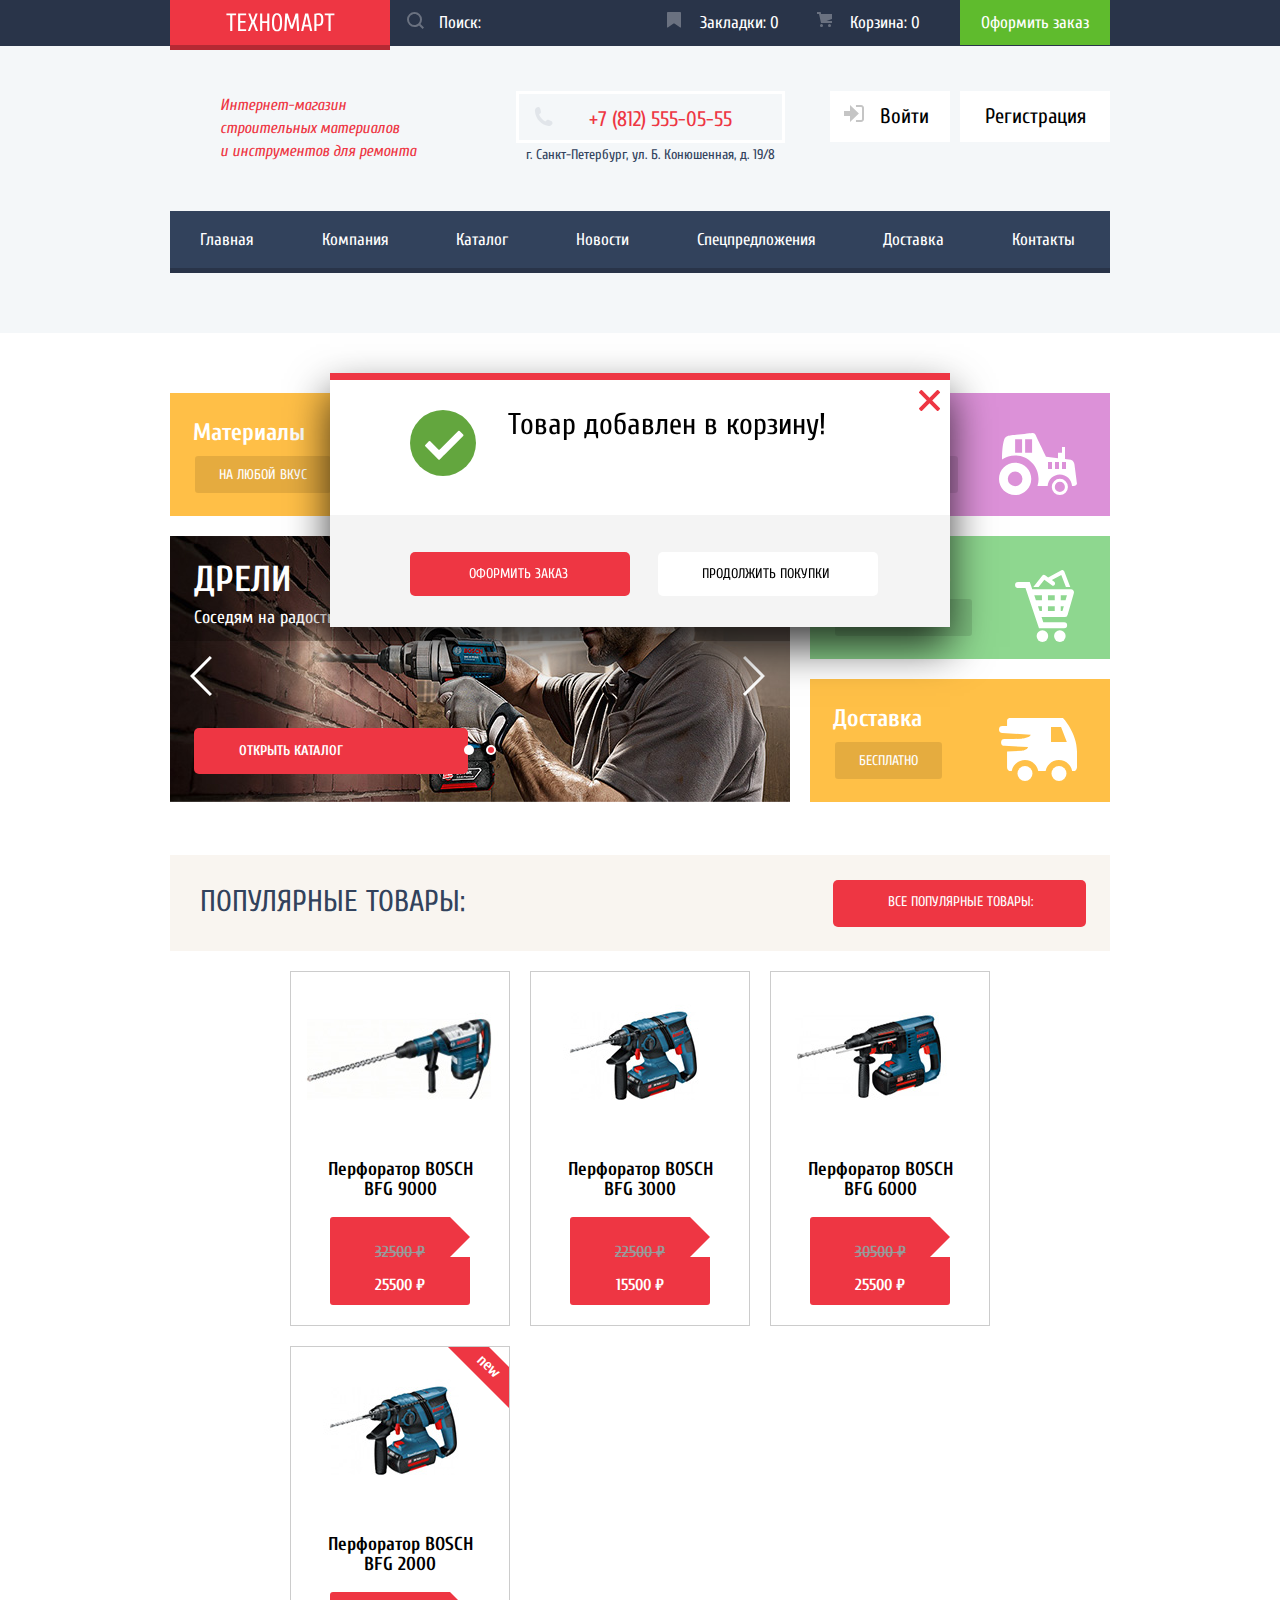
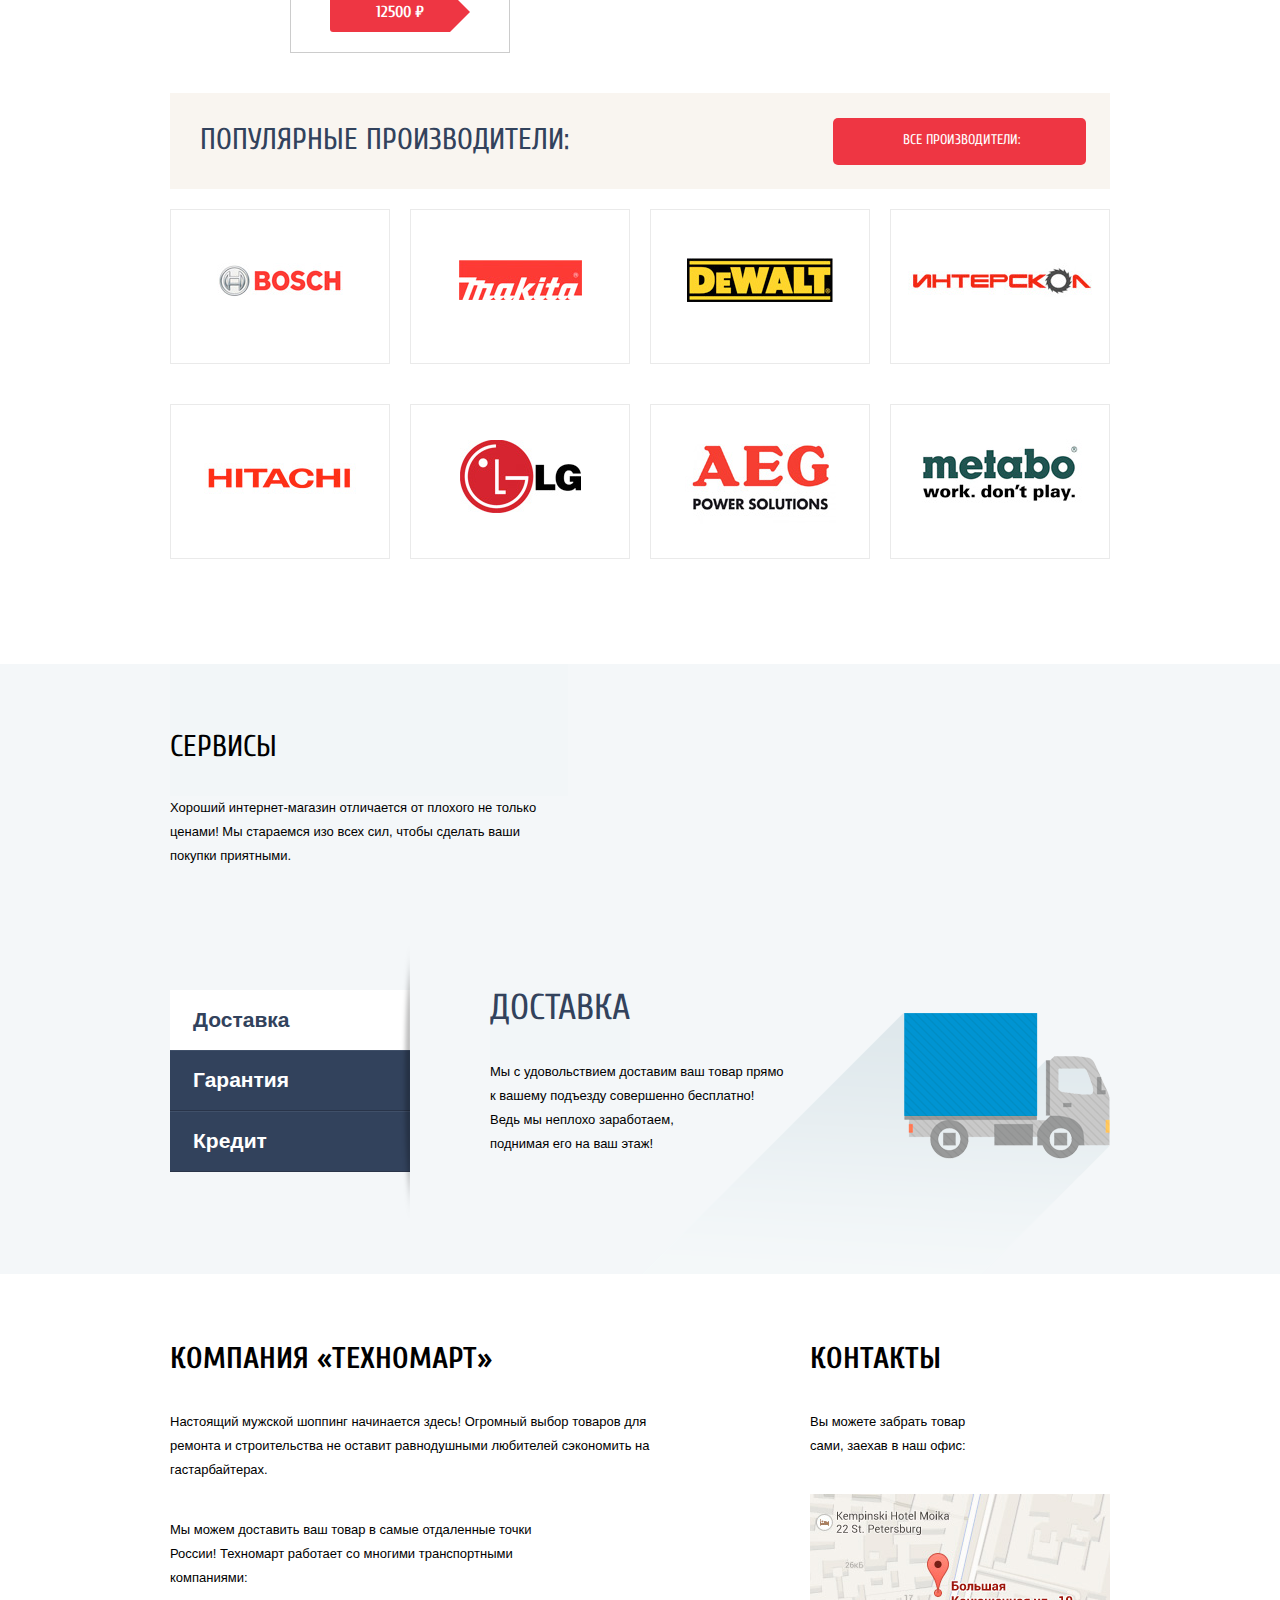
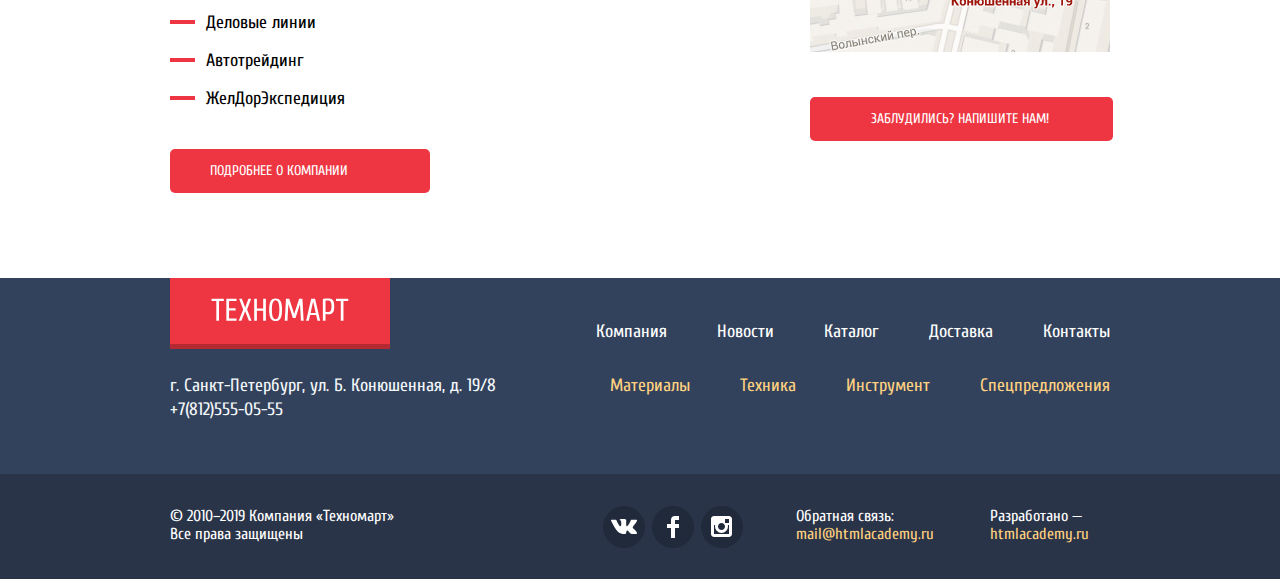
<file: index.html>
<!DOCTYPE html>
<html lang="ru">
  <head>
    <meta charset="utf-8">
    <title>HTML Academy: Техномарт</title>
    <link href="https://fonts.googleapis.com/css?family=Cuprum:400,400i,700+PT+Sans:400,700&display=swap&subset=cyrillic" rel="stylesheet">
    <link href="css/normalize.css" rel="stylesheet">
    <link href="css/style.css" rel="stylesheet">
  </head>
  <body>
    <header class="site-header">
      <div class="header-top">
        <div class="header-top-wraper">
          <a class="logo" href="index.html"  aria-label="Логотип компании Техномарт">
            <img src="img/logo.svg" alt="Логотип Техномарта" width="109" height="19">
          </a>
          <form class="header-item" method="get" action="#">
            <label class="visually-hidden" for="search">Поиск</label>
            <input type="text" name="search" id="search" placeholder="Поиск:">
            <button class="button-search" type="submit" aria-label="Найти"></button>
          </form>
          <div class="header-link">
            <a class="tabs" href="#">Закладки: 0</a>
            <a class="basket" href="#">Корзина: 0</a>
            <a class="do-order" href="#">Оформить заказ</a>
          </div>
        </div>
      </div>
      <div class="header-middle">
        <h1 class="site-title">Интернет-магазин строительных материалов и&nbsp;инструментов для ремонта</h1>
        <div class="header-contacts">
          <a class="telephone-number" href="tel:+78125550555">+7 (812) 555-05-55</a>
          <p class="location">г. Санкт-Петербург, ул. Б. Конюшенная, д. 19/8</p>
        </div>
        <div class="user-navigation">
          <a class="login-link" href="#">Войти</a>
          <a class="sign-in" href="#">Регистрация</a>
        </div>
      </div>
      <nav class="site-navigation">
        <ul class="site-navigation-list">
          <li>
            <a href="index.html">Главная</a>
          </li>
          <li>
            <a href="#">Компания</a>
          </li>
          <li>
            <a href="catalog.html">Каталог</a>
          </li>
          <li>
            <a href="#">Новости</a>
          </li>
          <li>
            <a href="#">Спецпредложения</a>
          </li>
          <li>
            <a href="#">Доставка</a>
          </li>
          <li>
            <a href="#">Контакты</a>
          </li>
        </ul>
      </nav>
    </header>
    <main>
      <div class="container">
        <section class="advantages">
          <h2 class="visually-hidden">Преимущества магазина</h2>
          <ul class="advantages-list">
            <li class="materials">Материалы
              <a class="button-advantages materials-button" href="#">на любой вкус</a>
            </li>
            <li class="instrument">Инструмент
              <a class="button-advantages instrument-button" href="#">на все случаи</a>
            </li>
            <li class="technique">Техника
              <a class="button-advantages technique-button" href="#">для стройки</a>
            </li>
            <li class="slider">
              <ul class="slider-list">
                <li class="slider-item drill">
                  <h3>Дрели</h3>
                  <p>Соседям на радость!</p>
                  <a class="button button-slider" href="catalog.html">Открыть каталог</a>
                </li>
                <li class="slider-item perforator">
                  <h3>Перфораторы</h3>
                  <p>Настоящие мужские игрушки</p>
                  <a class="button button-slider" href="#">Открыть каталог</a>
                </li>
              </ul>
              <button class="slider-arrows button-right" type="button" aria-label="Вперед"></button>
              <button class="slider-arrows button-left" type="button" aria-label="Назад"></button>
              <div class="slider-controls">
                <i></i>
                <i class="active"></i>
              </div>
            </li>
            <li class="advantages-group">
              <ul>
                <li class="discount">Скидки 50%
                  <a class="button-advantages discount-button" href="#">на 350 товаров</a>
                </li>
                <li class="delivery-advantages">Доставка
                  <a class="button-advantages delivery-button" href="#">бесплатно</a>
                </li>
              </ul>
            </li>
          </ul>
        </section>
        <section class="popular-goods">
          <div class="popular-wrapper">
            <h2 class="heading-site popular-title">Популярные товары:</h2>
            <a class="button goods-button" href="#">Все популярные товары:</a>
          </div>
          <div class="catalog-items">
            <article class="catalog-item">
              <div class="image">
                <img src="img/item-9000.jpg" width="218" height="170" alt="Перфоратор BOSCH BFG 9000">
              </div>
              <h3>
                <a class="catalog-category" href="catalog-item.html">Перфоратор BOSCH
                  <span>BFG 9000</span>
                </a>
              </h3>
              <div class="image-hover">
                <a class="button-buy" href="#">Купить</a>
                <a class="button-tabs" href="#">Закладки</a>
              </div>
              <div class="catalog-item-price">
                <del class="deleted-price">32500 ₽</del>
                <b>25500 ₽</b>
              </div>
            </article>
            <article class="catalog-item">
              <div class="image">
                <img src="img/item-3000.jpg" width="218" height="170" alt="Перфоратор BOSCH BFG 3000">
              </div>
              <h3>
                <a class="catalog-category" href="catalog-item.html">Перфоратор BOSCH
                  <span>BFG 3000</span>
                </a>
              </h3>
              <div class="image-hover">
                <a class="button-buy" href="#">Купить</a>
                <a class="button-tabs" href="#">Закладки</a>
              </div>
              <div class="catalog-item-price">
                <del class="deleted-price">22500 ₽</del>
                <b>15500 ₽</b>
              </div>
            </article>
            <article class="catalog-item new">
              <div class="image">
                <img src="img/item-6000.jpg" width="218" height="170" alt="Перфоратор BOSCH BFG 6000">
              </div>
              <h3>
                <a class="catalog-category" href="catalog-item.html">Перфоратор BOSCH
                  <span>BFG 6000</span>
                </a>
              </h3>
              <div class="image-hover">
                <a class="button-buy" href="#">Купить</a>
                <a class="button-tabs" href="#">Закладки</a>
              </div>
              <div class="catalog-item-price">
                <del class="deleted-price">30500 ₽</del>
                <b>25500 ₽</b>
              </div>
            </article>
            <article class="catalog-item catalog-item-new">
              <div class="image">
                <img src="img/item-2000.jpg" width="218" height="170" alt="Перфоратор BOSCH BFG 2000">
              </div>
              <h3>
                <a class="catalog-category" href="catalog-item.html">Перфоратор BOSCH
                  <span>BFG 2000</span>
                </a>
              </h3>
              <div class="image-hover">
                <a class="button-buy" href="#">Купить</a>
                <a class="button-tabs" href="#">Закладки</a>
              </div>
              <div class="catalog-item-price no-del-price">
                <b>12500 ₽</b>
              </div>
            </article>
          </div>
        </section>
        <section class="producers-section">
          <div class="popular-wrapper">
            <h2 class="heading-site popular-title">Популярные производители:</h2>
            <a class="button producers-button" href="#">Все производители:</a>
          </div>
          <ul class="producers">
            <li class="bosch-logo">
              <img src="img/logos/bosch.jpg" width="126" height="37" alt="Bosch">
            </li>
            <li class="makita-logo">
              <img src="img/logos/makita.jpg" width="123" height="40" alt="Makita">
            </li>
            <li class="de-walt-logo">
              <img src="img/logos/de-walt.jpg" width="146" height="44" alt="DeWalt">
            </li>
            <li class="interskol-logo">
              <img src="img/logos/interskol.jpg" width="200" height="88" alt="Интерскол">
            </li>
            <li class="hitachi-logo">
              <img src="img/logos/hitachi.jpg" width="169" height="31" alt="Hitachi">
            </li>
            <li class="lg-logo">
              <img src="img/logos/lg.jpg" width="121" height="73" alt="LG">
            </li>
            <li class="aeg-logo">
              <img src="img/logos/aeg.jpg" width="151" height="96" alt="AEG">
            </li>
            <li class="metabo-logo">
              <img src="img/logos/metabo.jpg" width="204" height="69" alt="Metabo">
            </li>
          </ul>
        </section>
      </div>
      <section class="services">
        <div class="services-wrapper">
          <div class="services-part">
            <h2 class="heading-site services-title">Сервисы</h2>
            <p>Хороший интернет-магазин отличается от плохого не только ценами!
               Мы стараемся изо всех сил, чтобы сделать ваши покупки приятными.</p>
          </div>
          <div class="services-slider">
            <ul class="services-buttons-list">
              <li>
                <a class="services-buttons services-buttons-active" href="#">Доставка</a>
              </li>
              <li>
                <a class="services-buttons" href="#">Гарантия</a>
              </li>
              <li>
                <a class="services-buttons" href="#">Кредит</a>
              </li>
            </ul>
            <div class="services-slider-items">
              <div class="delivery-part">
                <h2 class="heading-site services-delivery-title">Доставка</h2>
                <p>Мы с удовольствием доставим ваш товар прямо<br> к вашему подъезду совершенно бесплатно!</p>
                <p>Ведь мы неплохо заработаем,<br> поднимая его на ваш этаж!</p>
              </div>
              <div class="garanty-part">
                <h2 class="heading-site services-delivery-title">Гарантия</h2>
                <p>Если купленный у нас товар поломается или заискрит,<br> а также в случае пожара, спровоцированного
                   его возгаранием,  вы&nbsp;всегда можете быть уверены в нашей гарантии. Мы обменяем
                   сгоревший товар на новый.<br> Дом уж восстановите как-нибудь сами.</p>
              </div>
              <div class="credit-part">
                <h2 class="heading-site services-delivery-title">Кредит</h2>
                <p>Залезть в долговую яму стало проще!<br>Кредитные консультанты придут вам на помощь.</p>
                <a class="button credit-button" href="#">Отправить заявку</a>
              </div>
            </div>
          </div>
        </div>
      </section>
      <section class="company-presentation">
        <section class="features">
          <h2 class="features-title">Компания «Техномарт»</h2>
          <p>Настоящий мужской шоппинг начинается здесь! Огромный выбор товаров для ремонта и строительства
             не оставит равнодушными любителей сэкономить на гастарбайтерах.</p>
          <p class="features-text">Мы можем доставить ваш товар в самые отдаленные точки России!
             Техномарт работает со многими транспортными компаниями:</p>
          <ul class="delivery-companies">
            <li>Деловые линии</li>
            <li>Автотрейдинг</li>
            <li>ЖелДорЭкспедиция</li>
          </ul>
          <a class="button button-company" href="info.html">Подробнее о компании</a>
        </section>
        <section class="main-contacts">
          <h2 class="main-contacts-title">Контакты</h2>
          <p class="main-contacts-text"> Вы можете забрать товар сами, заехав в наш офис:</p>
          <a class="map-index" href="#">
            <img src="img/map-index.jpg" width="300" height="158" alt="Офис компании по адресу: Санкт-Петербург, ул. Б. Конюшенная, д. 19/8">
          </a>
          <a class="button button-write" href="#">Заблудились? Напишите нам!</a>
        </section>
      </section>
    </main>
    <footer class="site-footer">
      <div class="footer-top">
        <a class="logo logo-footer" href="index.html">
          <img src="img/logo.svg" alt="Логотип Техномарта" width="138" height="23">
        </a>
        <ul class="footer-navigation">
          <li>
            <a href="#">Компания</a>
          </li>
          <li>
            <a href="#">Новости</a>
          </li>
          <li>
            <a href="catalog.html">Каталог</a>
          </li>
          <li>
            <a href="#">Доставка</a>
          </li>
          <li>
            <a href="#">Контакты</a>
          </li>
        </ul>
      </div>
      <div class="footer-middle">
        <div class="footer-contacts">
          <p>г. Санкт-Петербург, ул. Б. Конюшенная, д. 19/8 +7(812)555-05-55</p>
        </div>
        <ul class="footer-products">
          <li>
            <a href="#">Материалы</a>
          </li>
          <li>
            <a href="#">Техника</a>
          </li>
          <li>
            <a href="#">Инструмент</a>
          </li>
          <li>
            <a href="#">Спецпредложения</a>
          </li>
        </ul>
      </div>
      <div class="footer-bottom">
        <div class="footer-bottom-wrapper">
          <p class="footer-copyright">&copy; 2010–2019 Компания «Техномарт» Все права защищены</p>
          <ul class="social-buttons">
            <li>
              <a class="social-button vk" href="#">
                <span class="visually-hidden">Вконтакте</span>
                <svg xmlns="http://www.w3.org/2000/svg" width="26" height="15" viewBox="0 0 26 15">
                  <path fill="#ffffff" d="M16.138 11.51c.956-.309 2.18 2.04 3.483 2.939.978.681 1.727.534 1.727.534l3.473-.05s1.815-.112.957-1.554c-.071-.12-.503-1.069-2.585-3.022-2.177-2.043-1.882-1.712.739-5.244 1.597-2.153 2.236-3.468 2.036-4.028-.192-.539-1.365-.399-1.365-.399L20.69.713c-.381.001-.704.119-.851.515-.003.004-.621 1.666-1.445 3.079-1.741 2.989-2.436 3.148-2.724 2.961-.661-.433-.494-1.737-.494-2.664 0-2.897.432-4.105-.846-4.417-.427-.104-.739-.172-1.828-.182-1.392-.021-2.574 0-3.244.329-.445.223-.786.712-.579.74.26.035.843.16 1.155.586.401.552.389 1.789.389 1.789s.229 3.411-.54 3.834c-.528.29-1.25-.302-2.803-3.016-.793-1.388-1.392-2.922-1.392-2.922s-.116-.285-.326-.441c-.25-.185-.6-.244-.6-.244L.848.684S.29.7.085.946c-.182.218-.015.668-.015.668s2.909 6.881 6.203 10.347c3.02 3.182 6.452 2.971 6.452 2.971h1.555s.469-.054.709-.312c.224-.24.214-.691.214-.691s-.031-2.109.935-2.419z"/>
                </svg>
              </a>
            </li>
            <li>
              <a class="social-button facebook" href="#">
                <span class="visually-hidden">Фейсбук</span>
                <svg xmlns="http://www.w3.org/2000/svg" width="12" height="22" viewBox="0 0 12 22">
                  <path fill="#ffffff" d="M12 4V0H8a4 4 0 0 0-4 4v4H0v4h4v10h4V12h4V8H8V4h4z"/>
                </svg>
              </a>
            </li>
            <li>
              <a class="social-button instagram" href="#">
                <span class="visually-hidden">Инстаграмм</span>
                <svg xmlns="http://www.w3.org/2000/svg" width="21" height="21" viewBox="0 0 21 21">
                  <path fill="#ffffff" d="M18 0H3C1.35 0 0 1.35 0 3v15c0 1.65 1.35 3 3 3h15c1.65 0 3-1.35 3-3V3c0-1.65-1.35-3-3-3zm-7.5 7c1.93 0 3.5 1.57 3.5 3.5S12.43 14 10.5 14 7 12.43 7 10.5 8.57 7 10.5 7zM18 18H3V9h1.181A6.504 6.504 0 0 0 4 10.5a6.5 6.5 0 1 0 13 0 6.45 6.45 0 0 0-.181-1.5H18v9zm0-11h-4V3h4v4z"/>
                </svg>
              </a>
            </li>
          </ul>
          <p class="footer-feedback">Обратная связь:
            <a class="contact-htmlacademy" href="#"> mail@htmlacademy.ru</a>
          </p>
          <p class="footer-copyright-htmlacademy">Разработано —
            <a class="contact-htmlacademy" href="https://up.htmlacademy.ru/htmlcss/25">htmlacademy.ru</a>
          </p>
        </div>
      </div>
    </footer>
    <div class="modal modal-map">
      <iframe src="https://www.google.com/maps/embed?pb=!1m18!1m12!1m3!1d1998.6037872533252!2d30.320858715997577!3d59.938716481876185!2m3!1f0!2f0!3f0!3m2!1i1024!2i768!4f13.1!3m3!1m2!1s0x4696310fca145cc1%3A0x42b32648d8238007!2z0JHQvtC70YzRiNCw0Y8g0JrQvtC90Y7RiNC10L3QvdCw0Y8g0YPQuy4sIDE5LzgsINCh0LDQvdC60YIt0J_QtdGC0LXRgNCx0YPRgNCzLCAxOTExODY!5e0!3m2!1sru!2sru!4v1562587053808!5m2!1sru!2sru" width="940" height="446" frameborder="0" style="border:0" allowfullscreen></iframe>
      <img src="img/map.jpg" alt="Офис компании по адресу: Санкт-Петербург, ул. Б. Конюшенная, д. 19/8" width="940" height="446">
      <button class="modal-close" type="button" name="form-close" aria-label="Закрыть"></button>
    </div>
    <div class="modal write-us">
      <h2>Напишите нам!</h2>
      <button class="modal-close" type="button" name="form-close" aria-label="Закрыть"></button>
      <form class="write-us-form" action="https://echo.htmlacademy.ru" method="post">
        <label class="name-line">Ваше имя
          <input type="text" name="username" placeholder="Имя Фамилия" value="username" required>
        </label>
        <label class="email-line">Ваш e-mail
          <input type="email" name="useremail" placeholder="email@example.com" value="username" required>
        </label>
        <label class="write-line">Текст письма
          <textarea class="write-textarea" name="letter" rows="8" required>В свободной форме</textarea>
        </label>
        <div class="form-button-footer">
          <input class="button button-modal" type="submit" value="Отправить" name="Отправить">
        </div>
      </form>
    </div>
    <div class="modal basket-modal">
      <button class="modal-close" type="button" name="modal-close" aria-label="Закрыть"></button>
      <p class="basket-text">Товар добавлен в корзину!</p>
      <div class="form-button-footer">
        <a class="button button-basket" href="#">Оформить заказ</a>
        <a class="button next-shopping" href="catalog.html">Продолжить покупки</a>
      </div>
    </div>
    <script src="js/write-us.min.js"></script>
    <script src="js/modal-basket.min.js"></script>
    <script src="js/modal-map.min.js"></script>
  </body>
</html>
</file>
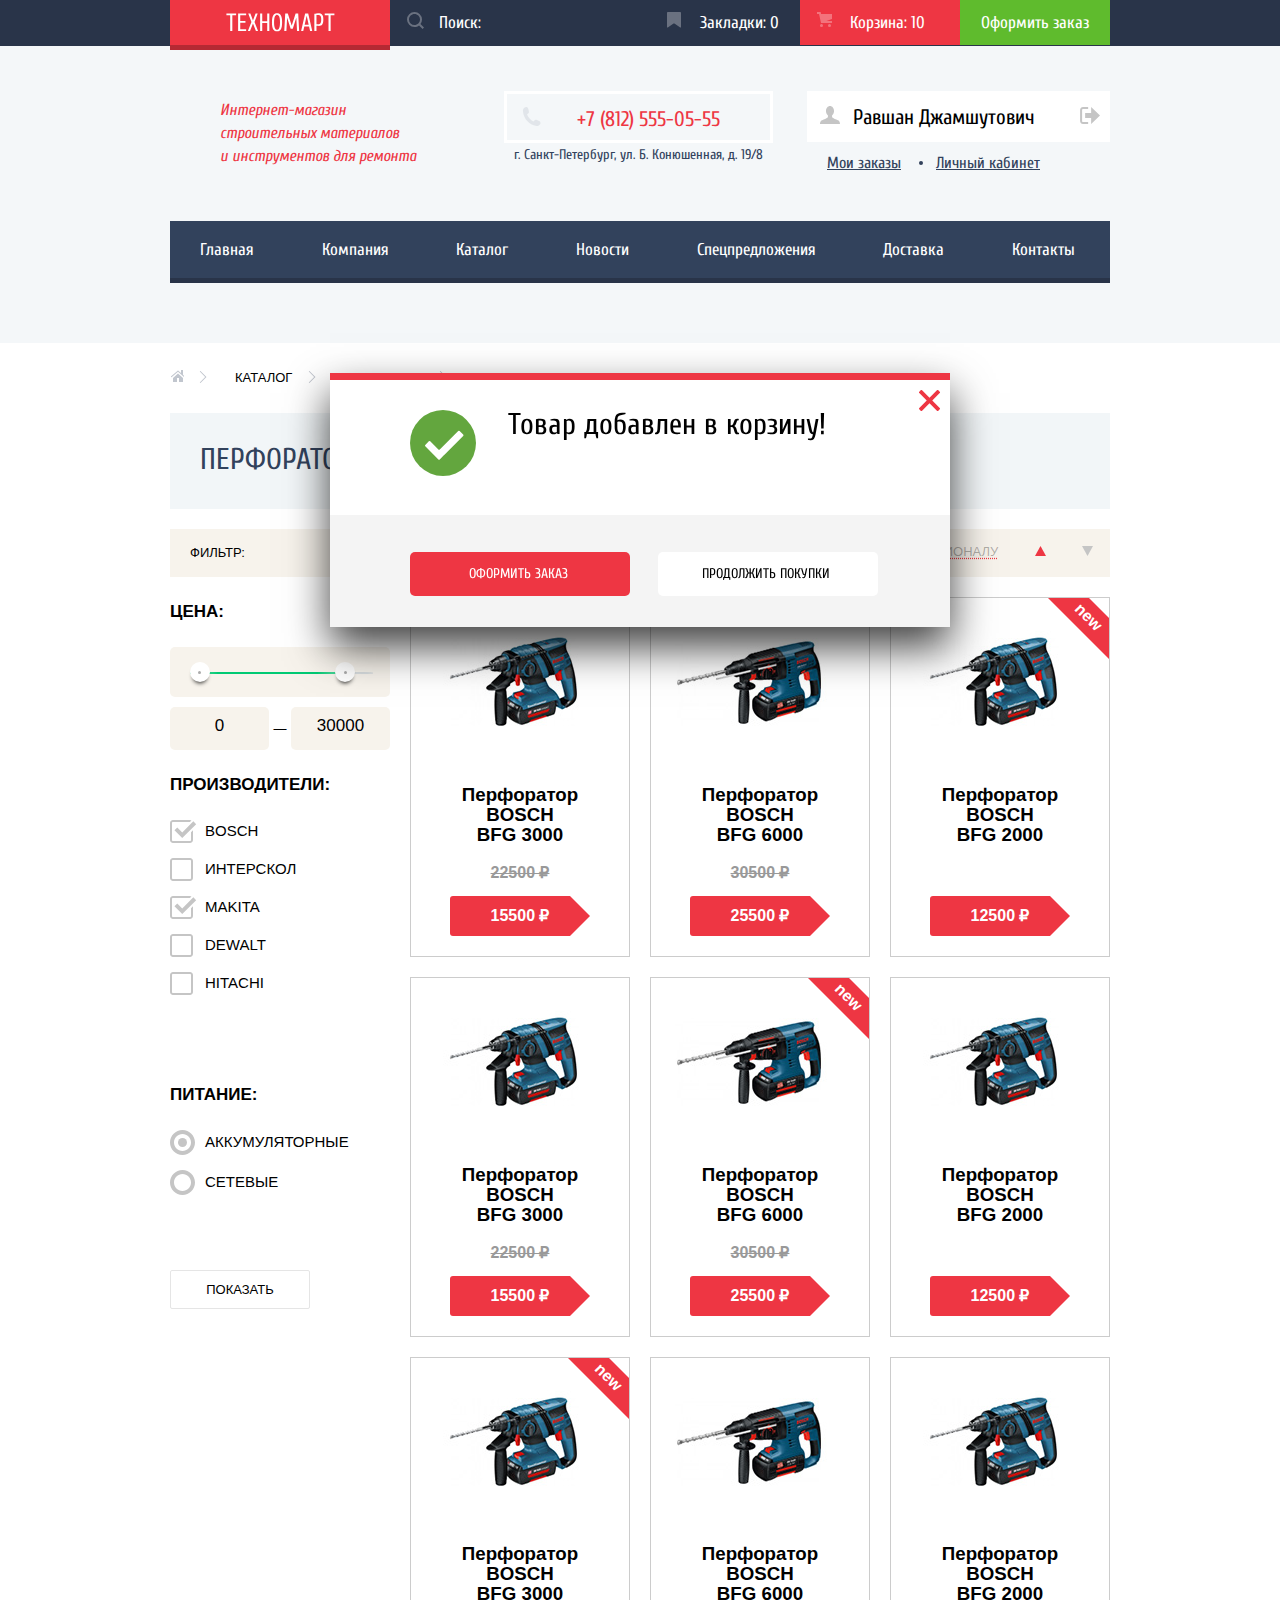
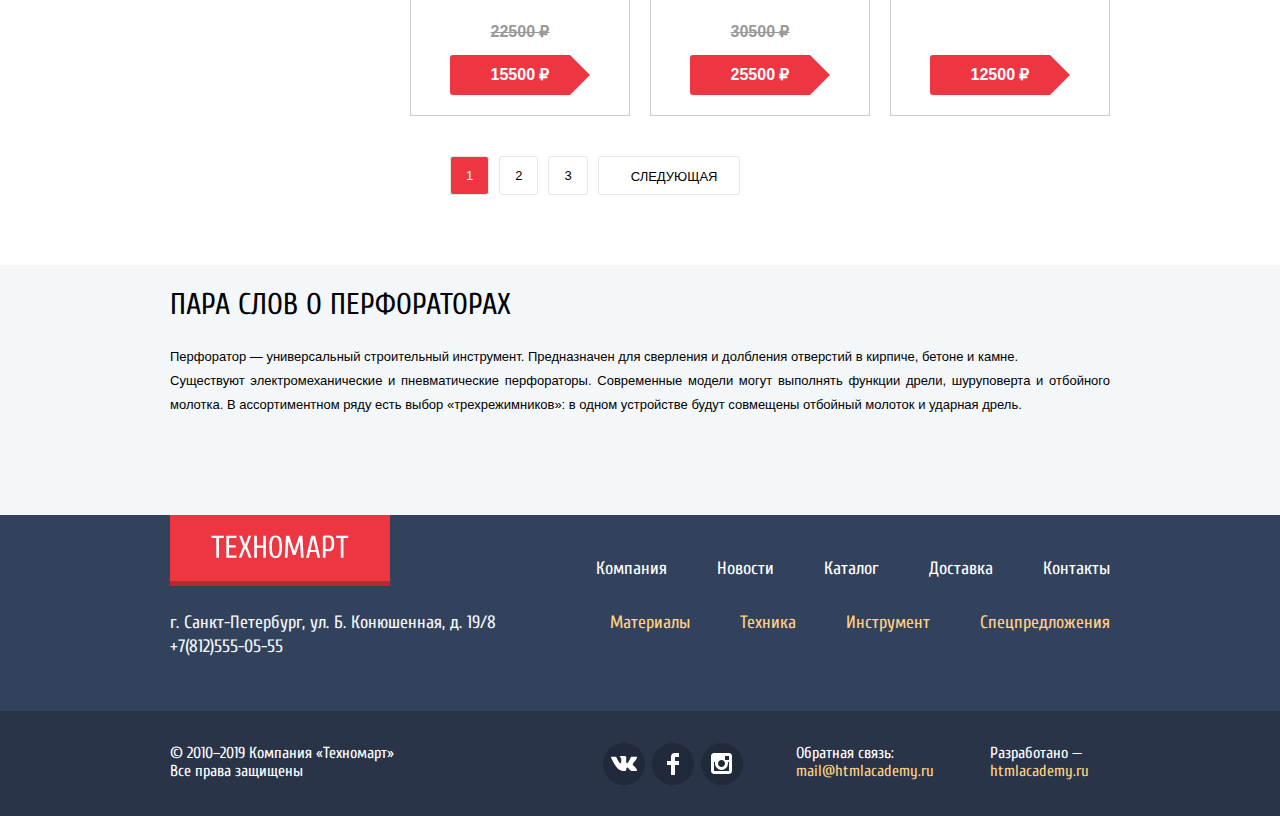
<file: catalog.html>
<!DOCTYPE html>
<html lang="ru">
  <head>
    <meta charset="utf-8">
    <title>HTML Academy: Техномарт</title>
    <link href="https://fonts.googleapis.com/css?family=Cuprum:400,400i,700+PT+Sans:400,700&display=swap&subset=cyrillic" rel="stylesheet">
    <link href="css/normalize.css" rel="stylesheet">
    <link href="css/style.css" rel="stylesheet">
  </head>
  <body>
    <svg xmlns="http://www.w3.org/2000/svg" style="display: none;">
      <symbol id="icon-user" viewBox="0 0 20 18">
        <path d="M17.881 14.166c-2.144-.735-4.256-1.666-5.207-2.39-.657-.501-.77-1.618-.517-2.415 1.118-.903 1.864-2.477 1.864-4.278C14.021 2.276 12.221 0 10 0S5.979 2.276 5.979 5.083c0 1.801.746 3.374 1.863 4.277.253.798.141 1.915-.517 2.416-.95.724-3.063 1.654-5.207 2.39S0 18 0 18h20s.025-3.099-2.119-3.834z"/>
      </symbol>
      <symbol id="icon-logout" viewBox="0 0 21 17">
        <g>
          <path d="M21 8.5L12.125 0v6h-6v5h6v6z"/>
          <path d="M3.106 13.952V3.048c.018-.376.171-1.057 1.01-1.057h5.027V0H4.116C1.938 0 1.112 1.81 1.087 3.027v10.946C1.112 15.189 1.938 17 4.116 17h5.027v-1.99H4.116c-.839 0-.992-.683-1.01-1.058z"/>
        </g>
      </symbol>
    </svg>
    <header class="site-header site-header-inner">
      <div class="header-top">
        <div class="header-top-wraper">
          <a class="logo" href="index.html"  aria-label="Логотип компании Техномарт">
            <img src="img/logo.svg" alt="Логотип Техномарта" width="109" height="19">
          </a>
          <form class="header-item" method="get" action="#">
            <label class="visually-hidden" for="search">Поиск</label>
            <input type="text" name="search" id="search" placeholder="Поиск:">
            <button class="button-search" type="submit" aria-label="Найти"></button>
          </form>
          <div class="header-link">
            <a class="tabs" href="#">Закладки: 0</a>
            <a class="basket catalog-basket" href="#">Корзина: 10</a>
            <a class="do-order" href="#">Оформить заказ</a>
          </div>
        </div>
      </div>
      <div class="header-middle">
        <h1 class="site-title">Интернет-магазин строительных материалов и&nbsp;инструментов для ремонта</h1>
        <div class="header-contacts">
          <a class="telephone-number" href="tel:+78125550555">+7 (812) 555-05-55</a>
          <p class="location">г. Санкт-Петербург, ул. Б. Конюшенная, д. 19/8</p>
        </div>
        <div class="user-profile">
          <div class="user-line1">
            <a class="userpic" href="#">
              <svg width="20" height="18">
                <use xlink:href="#icon-user"></use>
              </svg>
              Равшан Джамшутович
            </a>
            <a class="exit" href="sign-in">
              <svg width="21" height="17">
                <use xlink:href="#icon-logout"></use>
              </svg>
              <span class="visually-hidden">Выйти</span>
            </a>
          </div>
          <div class="user-line2">
            <a href="users-orders">Мои заказы</a>
            <a class="user-line2-account" href="account">Личный кабинет</a>
          </div>
        </div>
      </div>
      <nav class="site-navigation">
        <ul class="site-navigation-list">
          <li>
            <a href="index.html">Главная</a>
          </li>
          <li>
            <a href="#">Компания</a>
          </li>
          <li>
            <a href="catalog.html">Каталог</a>
          </li>
          <li>
            <a href="#">Новости</a>
          </li>
          <li>
            <a href="#">Спецпредложения</a>
          </li>
          <li>
            <a href="#">Доставка</a>
          </li>
          <li>
            <a href="#">Контакты</a>
          </li>
        </ul>
      </nav>
    </header>
    <main class="container">
      <ul class="breadcrumbs">
        <li>
          <a class="home-breadcrumbs" href="index.html">
            <span class="visually-hidden">Главная</span>
          </a>
        </li>
        <li>
          <a class="catalog-breadcrumbs" href="catalog.html">Каталог</a>
        </li>
        <li>
          <a class="instrument-breadcrumbs" href="#">Инструмент</a>
        </li>
        <li>
          <a class="breadcrumbs-current">Перфораторы</a>
        </li>
      </ul>
      <h1 class="heading-site">Перфораторы</h1>
      <div class="main-content">
        <section class="filters">
          <h2 class="filter-title">Фильтр:</h2>
          <form class="price-form" action="#" method="post">
            <fieldset class="price-fieldset">
              <legend class="filter-name">Цена:</legend>
              <span class="price-range">
                <span class="circle-left"></span>
                <span class="circle-right"></span>
                <span class="line-green"></span>
                <span class="line-grey"></span>
              </span>
              <div class="marks">
                <input type="text" name="min-price" value="0">
                <span>&#8212;</span>
                <input type="text" name="max-price" value="30000">
              </div>
            </fieldset>
            <fieldset class="producers-fieldset">
              <legend class="filter-name">Производители:</legend>
              <ul class="producers-list">
                <li class="filter-option">
                  <input class="filter-input filter-input-checkbox visually-hidden" type="checkbox" name="bosch" id="bosch" checked>
                  <label for="bosch">Bosch</label>
                </li>
                <li class="filter-option">
                  <input class="filter-input filter-input-checkbox visually-hidden" type="checkbox" name="interscol" id="interskol">
                  <label for="interskol">Интерскол</label>
                </li>
                <li class="filter-option">
                  <input class="filter-input filter-input-checkbox visually-hidden" type="checkbox" id="makita" checked>
                  <label for="makita">Makita</label>
                </li>
                <li class="filter-option">
                  <input class="filter-input filter-input-checkbox visually-hidden" type="checkbox" id="dewalt">
                  <label for="dewalt">Dewalt</label>
                </li>
                <li class="filter-option">
                  <input class="filter-input filter-input-checkbox visually-hidden" type="checkbox" id="hitachi">
                  <label for="hitachi">Hitachi</label>
                </li>
              </ul>
            </fieldset>
            <fieldset class="power-fieldset">
              <legend class="filter-name">Питание:</legend>
              <ul class="power-list">
                <li class="filter-option">
                  <input class="filter-input filter-input-radiobutton visually-hidden" type="radio" name="power" id="battery" checked>
                  <label for="battery">Аккумуляторные</label>
                </li>
                <li class="filter-option">
                  <input class="filter-input filter-input-radiobutton visually-hidden" type="radio" name="power" id="electric-network">
                  <label for="electric-network">Сетевые</label>
                </li>
              </ul>
            </fieldset>
            <button type="submit" class="next-button">Показать</button>
          </form>
        </section>
        <section class="catalog">
          <div class="sorting">
            <h2 class="sorting-title">Сортировка:</h2>
            <a class="active" href="#" name="price">По цене</a>
            <a href="#" name="type">По типу</a>
            <a href="#" name="function">По функционалу</a>
            <a class="sorting-arrow active-arrow" href="#" name="up-arrow" aria-label="По возрастанию">
              <svg xmlns="http://www.w3.org/2000/svg" width="11" height="10" viewBox="0 0 11 10">
                <path fill="#ee3643" d="M5.5 0L0 10h11z"/>
              </svg>
            </a>
            <a class="sorting-arrow" href="#" name="down-arrow" aria-label="По убыванию">
              <svg xmlns="http://www.w3.org/2000/svg" width="11" height="10" viewBox="0 0 11 10">
                <path fill="#c5c5c5" d="M5.5 10L0 0h11"/>
              </svg>
            </a>
          </div>
          <h2 class="visually-hidden">Перечень перфораторов</h2>
          <div class="catalog-items">

            <article class="catalog-item">
              <div class="image">
                <img src="img/item-3000.jpg" width="218" height="170" alt="Перфоратор BOSCH BFG 3000">
              </div>
              <h3>
                <a class="catalog-category" href="catalog-item.html">Перфоратор BOSCH
                  <span>BFG 3000</span>
                </a>
              </h3>
              <div class="image-hover">
                <a class="button-buy" href="#">Купить</a>
                <a class="button-tabs" href="#">Закладки</a>
              </div>
              <div class="deleted-price">22500 ₽</div>
              <div class="catalog-item-price">15500 ₽</div>
            </article>

            <article class="catalog-item">
              <div class="image">
                <img src="img/item-6000.jpg" width="218" height="170" alt="Перфоратор BOSCH BFG 6000">
              </div>
              <h3>
                <a class="catalog-category" href="catalog-item.html">Перфоратор BOSCH
                  <span>BFG 6000</span>
                </a>
              </h3>
              <div class="image-hover">
                <a class="button-buy" href="#">Купить</a>
                <a class="button-tabs" href="#">Закладки</a>
              </div>
                <div class="deleted-price">30500 ₽</div>
                <div class="catalog-item-price">25500 ₽</div>
            </article>

            <article class="catalog-item catalog-item-new">
              <div class="image">
                <img src="img/item-2000.jpg" width="218" height="170" alt="Перфоратор BOSCH BFG 2000">
              </div>
              <h3>
                <a class="catalog-category" href="catalog-item.html">Перфоратор BOSCH
                  <span>BFG 2000</span>
                </a>
              </h3>
              <div class="image-hover">
                <a class="button-buy" href="#">Купить</a>
                <a class="button-tabs" href="#">Закладки</a>
              </div>
              <div class="deleted-price"></div>
              <div class="catalog-item-price">12500 ₽</div>
            </article>

            <article class="catalog-item">
              <div class="image">
                <img src="img/item-3000.jpg" width="218" height="170" alt="Перфоратор BOSCH BFG 3000">
              </div>
              <h3>
                <a class="catalog-category" href="catalog-item.html">Перфоратор BOSCH
                  <span>BFG 3000</span>
                </a>
              </h3>
              <div class="image-hover">
                <a class="button-buy" href="#">Купить</a>
                <a class="button-tabs" href="#">Закладки</a>
              </div>
                <div class="deleted-price">22500 ₽</div>
                <div class="catalog-item-price">15500 ₽</div>
            </article>

            <article class="catalog-item catalog-item-new">
              <div class="image">
                <img src="img/item-6000.jpg" width="218" height="170" alt="Перфоратор BOSCH BFG 6000">
              </div>
              <h3>
                <a class="catalog-category" href="catalog-item.html">Перфоратор BOSCH
                  <span>BFG 6000</span>
                </a>
              </h3>
              <div class="image-hover">
                <a class="button-buy" href="#">Купить</a>
                <a class="button-tabs" href="#">Закладки</a>
              </div>
                <div class="deleted-price">30500 ₽</div>
                <div class="catalog-item-price">25500 ₽</div>
            </article>

            <article class="catalog-item">
              <div class="image">
                <img src="img/item-2000.jpg" width="218" height="170" alt="Перфоратор BOSCH BFG 2000">
              </div>
              <h3>
                <a class="catalog-category" href="catalog-item.html">Перфоратор BOSCH
                  <span>BFG 2000</span>
                </a>
              </h3>
              <div class="image-hover">
                <a class="button-buy" href="#">Купить</a>
                <a class="button-tabs" href="#">Закладки</a>
              </div>
              <div class="deleted-price"></div>
              <div class="catalog-item-price">12500 ₽</div>
            </article>

            <article class="catalog-item catalog-item-new">
              <div class="image">
                <img src="img/item-3000.jpg" width="218" height="170" alt="Перфоратор BOSCH BFG 3000">
              </div>
              <h3>
                <a class="catalog-category" href="catalog-item.html">Перфоратор BOSCH
                  <span>BFG 3000</span>
                </a>
              </h3>
              <div class="image-hover">
                <a class="button-buy" href="#">Купить</a>
                <a class="button-tabs" href="#">Закладки</a>
              </div>
              <div class="deleted-price">22500 ₽</div>
              <div class="catalog-item-price">15500 ₽</div>
            </article>

            <article class="catalog-item">
              <div class="image">
                <img src="img/item-6000.jpg" width="218" height="170" alt="Перфоратор BOSCH BFG 6000">
              </div>
              <h3>
                <a class="catalog-category" href="catalog-item.html">Перфоратор BOSCH
                  <span>BFG 6000</span>
                </a>
              </h3>
              <div class="image-hover">
                <a class="button-buy" href="#">Купить</a>
                <a class="button-tabs" href="#">Закладки</a>
              </div>
              <div class="deleted-price">30500 ₽</div>
              <div class="catalog-item-price">25500 ₽</div>
            </article>

            <article class="catalog-item">
              <div class="image">
                <img src="img/item-2000.jpg" width="218" height="170" alt="Перфоратор BOSCH BFG 2000">
              </div>
              <h3>
                <a class="catalog-category" href="catalog-item.html">Перфоратор BOSCH
                  <span>BFG 2000</span>
                </a>
              </h3>
              <div class="image-hover">
                <a class="button-buy" href="#">Купить</a>
                <a class="button-tabs" href="#">Закладки</a>
              </div>
              <div class="deleted-price"></div>
              <div class="catalog-item-price">12500 ₽</div>
            </article>
          </div>
          <ul class="pagination-list">
            <li class="pagination-item-active pagination-item">
              <a>1</a>
            </li>
            <li class="pagination-item">
              <a href="#">2</a>
            </li>
            <li class="pagination-item">
              <a href="#">3</a>
            </li>
            <li class="next-button">
              <a href="#">Следующая</a>
            </li>
          </ul>
        </section>
      </div>
    </main>
    <div class="perforator-footer">
      <article class="perforator-info">
        <h2 class="perforator-title">Пара слов о перфораторах</h2>
        <p>Перфоратор — универсальный строительный инструмент. Предназначен для сверления и долбления
            отверстий в кирпиче, бетоне и камне.<br> Существуют электромеханические и пневматические перфораторы.
            Современные модели могут выполнять функции дрели, шуруповерта и отбойного молотка. В ассортиментном ряду
            есть выбор «трехрежимников»: в одном устройстве будут совмещены отбойный молоток и ударная дрель.</p>
      </article>
    </div>
    <footer class="site-footer">
      <div class="footer-top">
        <a class="logo logo-footer" href="index.html">
          <img src="img/logo.svg" alt="Логотип Техномарта" width="138" height="23">
        </a>
        <ul class="footer-navigation">
          <li>
            <a href="#">Компания</a>
          </li>
          <li>
            <a href="#">Новости</a>
          </li>
          <li>
            <a href="catalog.html">Каталог</a>
          </li>
          <li>
            <a href="#">Доставка</a>
          </li>
          <li>
            <a href="#">Контакты</a>
          </li>
        </ul>
      </div>
      <div class="footer-middle">
        <div class="footer-contacts">
          <p>г. Санкт-Петербург, ул. Б. Конюшенная, д. 19/8</p>
          <p>+7(812)555-05-55</p>
        </div>
        <ul class="footer-products">
          <li>
            <a href="#">Материалы</a>
          </li>
          <li>
            <a href="#">Техника</a>
          </li>
          <li>
            <a href="#">Инструмент</a>
          </li>
          <li>
            <a href="#">Спецпредложения</a>
          </li>
        </ul>
      </div>
      <div class="footer-bottom">
        <div class="footer-bottom-wrapper">
          <p class="footer-copyright"> &copy; 2010–2019 Компания «Техномарт» Все права защищены</p>
          <ul class="social-buttons">
            <li>
              <a class="social-button vk" href="#">
                <span class="visually-hidden">Вконтакте</span>
                <svg xmlns="http://www.w3.org/2000/svg" width="26" height="15" viewBox="0 0 26 15">
                  <path fill="#ffffff" d="M16.138 11.51c.956-.309 2.18 2.04 3.483 2.939.978.681 1.727.534 1.727.534l3.473-.05s1.815-.112.957-1.554c-.071-.12-.503-1.069-2.585-3.022-2.177-2.043-1.882-1.712.739-5.244 1.597-2.153 2.236-3.468 2.036-4.028-.192-.539-1.365-.399-1.365-.399L20.69.713c-.381.001-.704.119-.851.515-.003.004-.621 1.666-1.445 3.079-1.741 2.989-2.436 3.148-2.724 2.961-.661-.433-.494-1.737-.494-2.664 0-2.897.432-4.105-.846-4.417-.427-.104-.739-.172-1.828-.182-1.392-.021-2.574 0-3.244.329-.445.223-.786.712-.579.74.26.035.843.16 1.155.586.401.552.389 1.789.389 1.789s.229 3.411-.54 3.834c-.528.29-1.25-.302-2.803-3.016-.793-1.388-1.392-2.922-1.392-2.922s-.116-.285-.326-.441c-.25-.185-.6-.244-.6-.244L.848.684S.29.7.085.946c-.182.218-.015.668-.015.668s2.909 6.881 6.203 10.347c3.02 3.182 6.452 2.971 6.452 2.971h1.555s.469-.054.709-.312c.224-.24.214-.691.214-.691s-.031-2.109.935-2.419z"/>
                </svg>
              </a>
            </li>
            <li>
              <a class="social-button facebook" href="#">
                <span class="visually-hidden">Фейсбук</span>
                <svg xmlns="http://www.w3.org/2000/svg" width="12" height="22" viewBox="0 0 12 22">
                  <path fill="#ffffff" d="M12 4V0H8a4 4 0 0 0-4 4v4H0v4h4v10h4V12h4V8H8V4h4z"/>
                </svg>
              </a>
            </li>
            <li>
              <a class="social-button instagram" href="#">
                <span class="visually-hidden">Инстаграмм</span>
                <svg xmlns="http://www.w3.org/2000/svg" width="21" height="21" viewBox="0 0 21 21">
                  <path fill="#ffffff" d="M18 0H3C1.35 0 0 1.35 0 3v15c0 1.65 1.35 3 3 3h15c1.65 0 3-1.35 3-3V3c0-1.65-1.35-3-3-3zm-7.5 7c1.93 0 3.5 1.57 3.5 3.5S12.43 14 10.5 14 7 12.43 7 10.5 8.57 7 10.5 7zM18 18H3V9h1.181A6.504 6.504 0 0 0 4 10.5a6.5 6.5 0 1 0 13 0 6.45 6.45 0 0 0-.181-1.5H18v9zm0-11h-4V3h4v4z"/>
                </svg>
              </a>
            </li>
          </ul>
          <p class="footer-feedback">Обратная связь:
            <a class="contact-htmlacademy" href="#"> mail@htmlacademy.ru</a>
          </p>
          <p class="footer-copyright-htmlacademy">Разработано —
            <a class="contact-htmlacademy" href="https://up.htmlacademy.ru/htmlcss/25">htmlacademy.ru</a>
          </p>
        </div>
      </div>
    </footer>
    <div class="modal basket-modal">
      <button class="modal-close" type="button" name="modal-close" aria-label="Закрыть"></button>
      <p class="basket-text">Товар добавлен в корзину!</p>
      <div class="form-button-footer">
        <a class="button button-basket" href="#">Оформить заказ</a>
        <a class="button next-shopping" href="catalog.html">Продолжить покупки</a>
      </div>
    </div>
    <script src="js/modal-basket.min.js"></script>
  </body>
</html>
</file>
<file: css/style.css>
/*{
  outline: 1px solid red;
}*/

body {
  margin: 0;
  padding: 0;
  font-family: "Cuprum", Arial, sans-serif;
  font-size: 13px;
  line-height: 1.85;
  font-weight: 400;
  color: #000000;
  background-color: #ffffff;
}

a {
  text-decoration: none;
  color: #ffffff;
}

img {
  max-width: 100%;
  height: auto;
}

.visually-hidden:not(:focus):not(:active),
input[type="checkbox"].visually-hidden,
input[type="radio"].visually-hidden {
  position: absolute;

  width: 1px;
  height: 1px;
  margin: -1px;
  border: 0;
  padding: 0;

  white-space: nowrap;

  -webkit-clip-path: inset(100%);

          clip-path: inset(100%);
  clip: rect(0 0 0 0);
  overflow: hidden;
}

.site-header {
  min-height: 320px;
  margin-bottom: 60px;
  background-color: #f4f7f9;
  width: 100%;
  padding: 0;
  display: -webkit-box;
  display: -ms-flexbox;
  display: flex;
  -webkit-box-orient: vertical;
  -webkit-box-direction: normal;
      -ms-flex-direction: column;
          flex-direction: column;
  -webkit-box-pack: justify;
      -ms-flex-pack: justify;
          justify-content: space-between;
  -ms-flex-wrap: wrap;
      flex-wrap: wrap;
}

.site-header-inner {
  margin-bottom: 0;
}

.header-top {
  background-color: #293449;
  display: -webkit-box;
  display: -ms-flexbox;
  display: flex;
  width: 100%;
  -webkit-box-align: center;
      -ms-flex-align: center;
          align-items: center;
  margin-left: auto;
  margin-right: auto;
  margin-bottom: 45px;
  line-height: 1.06;
  -webkit-box-pack: justify;
      -ms-flex-pack: justify;
          justify-content: space-between;
  -ms-flex-wrap: wrap;
      flex-wrap: wrap;
}

.header-top-wraper {
  width: 940px;
  display: -webkit-box;
  display: -ms-flexbox;
  display: flex;
  -webkit-box-align: center;
      -ms-flex-align: center;
          align-items: center;
  margin: 0 auto;
  -webkit-box-pack: justify;
      -ms-flex-pack: justify;
          justify-content: space-between;
  -ms-flex-wrap: wrap;
      flex-wrap: wrap;
}

.header-middle {
  display: -webkit-box;
  display: -ms-flexbox;
  display: flex;
  -webkit-box-pack: justify;
      -ms-flex-pack: justify;
          justify-content: space-between;
  width: 940px;
  -webkit-box-align: start;
      -ms-flex-align: start;
          align-items: flex-start;
  margin-bottom: 45px;
  margin-left: auto;
  margin-right: auto;
  -ms-flex-wrap: wrap;
      flex-wrap: wrap;
}

.logo {
  -webkit-box-shadow: inset 0px -5px 0 0 rgba(0, 0, 0, 0.24);
          box-shadow: inset 0px -5px 0 0 rgba(0, 0, 0, 0.24);
  background-color: #ee3643;
  width: 220px;
  display: block;
  text-align: center;
  padding-top: 13px;
  padding-bottom: 15px;
  margin-bottom: -5px;
  margin-top: 0;
}

.logo:hover {
  background-color: #ca2c37;
}

.logo:active {
  background-color: #ba2732;
}

.header-item {
  font-size: 17px;
  color: #ffffff;
  margin: 0 auto;
  padding: 0px;
  position: relative;
  -webkit-box-flex: 1;
      -ms-flex-positive: 1;
          flex-grow: 1;
}

.header-item input[type="text"] {
  position: relative;
  background-color: #293449;
  display: block;
  width: 100%;
  border: none;
  padding: 13px;
  padding-left: 49px;
  -webkit-box-sizing: border-box;
          box-sizing: border-box;
}

.header-item input[type="text"]::-webkit-input-placeholder {
  color: #ffffff;
}

.header-item input[type="text"]:-ms-input-placeholder {
  color: #ffffff;
}

.header-item input[type="text"]::-ms-input-placeholder {
  color: #ffffff;
}

.header-item input[type="text"]::placeholder {
  color: #ffffff;
}
.header-item input:focus {
  background-color: #ffffff;
  width: 100%;
}

.button-search {
  position: absolute;
  top: 5px;
  left: 10px;
  background-image: url("../img/icons/icon-search.svg");
  width: 17px;
  height: 17px;
  padding: 15px;
  background-color: transparent;
  background-repeat: no-repeat;
  background-position: 50% 50%;
  opacity: 0.3;
  z-index: 5;
  cursor: pointer;
  border: none;
}

.header-item input:focus + .button-search {
  background-image: url("../img/icons/icon-search-red.svg");
  background-repeat: no-repeat;
  background-position: 50% 50%;
  z-index: 6;
  opacity: 1;
  width: 17px;
  height: 17px;
  top: 5px;
  left: 10px;
  cursor: pointer;
  border: none;
}

.header-item input:focus {
  outline: none;
}

.button-search:hover {
  opacity: 1;
  fill: #ffffff;
}

.header-link {
  display: -webkit-box;
  display: -ms-flexbox;
  display: flex;
  font-size: 17px;
  font-weight: normal;
  margin: 0;
  -ms-flex-wrap: wrap;
      flex-wrap: wrap;
}

.tabs {
  display: block;
  width: 80px;
  padding-top: 14px;
  padding-bottom: 13px;
  padding-left: 50px;
  padding-right: 20px;
  white-space: nowrap;
  margin: 0 auto;
  position: relative;
}

.basket {
  display: block;
  width: 80px;
  padding-top: 14px;
  padding-bottom: 13px;
  padding-left: 50px;
  padding-right: 30px;
  white-space: nowrap;
  margin: 0 auto;
  position: relative;
}

.catalog-basket {
  background-color: #ee3643;
}
.tabs::before {
  content: "";

  position: absolute;
  top: 12px;
  left: 17px;

  width: 14px;
  height: 16px;

  background-image: url("../img/icons/icon-bookmark.svg");
  background-repeat: no-repeat;
  background-position: 0 0;
  opacity: 0.3;
}

.basket::before {
  content: "";

  position: absolute;
  top: 12px;
  left: 17px;

  width: 15px;
  height: 15px;

  background-image: url("../img/icons/cart-icon.svg");
  background-repeat: no-repeat;
  background-position: 0 0;
  opacity: 0.3;
  background-color: #29344;
}

.tabs:hover::before,
.basket:hover::before {
  opacity: 1;
}

.tabs:active::before,
.basket:active::before {
  opacity: 0.5;
}

.tabs:active,
.basket:active {
  color: rgba(255, 255, 255, 0.6);
  background-color: #161d29;
}

.do-order {
  background-color: #5fbb2d;
  display: block;
  width: 150px;
  padding-top: 14px;
  padding-bottom: 13px;
  text-align: center;
  white-space: nowrap;
  margin: 0 auto;
}

.do-order:hover {
  background-color: #518534;
  opacity: 0.5;
}

.do-order:active {
  opacity: 1;
  background-color: #63a63e;
}

.site-title {
  font-size: 16px;
  font-style: italic;
  font-weight: 400;
  line-height: 1.44;
  color: #ee3643;
  width: 200px;
  padding-left: 50px;
  padding-right: 50px;
  margin: 0;
  -ms-flex-item-align: center;
      -ms-grid-row-align: center;
      align-self: center;
}

.page-title {
  font-size: 30px;
  line-height: 1;
  text-align: left;
  color: #32425c;
  width: auto;
  background-color: #f2f6f8;
  padding-top: 30px;
  padding-bottom: 35px;
  padding-left: 30px;
  margin: 0;
}

.telephone-number {
  position: relative;
  font-size: 21px;
  line-height: 1;
  margin: 0 auto;
  color: #ee3643;
  width: auto;
  border: solid 3px #ffffff;
  padding-top: 15px;
  padding-bottom: 10px;
  padding-left: 70px;
  padding-right: 50px;
  display: block;
  line-height: 1;
}

.telephone-number::before {
  content: "";

  position: absolute;
  top: 13px;
  left: 15px;

  width: 19px;
  height: 19px;

  background-image: url("../img/icons/icon-phone.svg");
  background-repeat: no-repeat;
  background-position: 0 0;
  opacity: 0.3;
}

.location {
  font-size: 14px;
  line-height: 1.71;
  text-align: center;
  color: #32425c;
  margin-top: 0;
  margin-bottom: 0;
}

.header-contacts {
  width: 320px;
  display: -webkit-box;
  display: -ms-flexbox;
  display: flex;
  -webkit-box-orient: vertical;
  -webkit-box-direction: normal;
      -ms-flex-direction: column;
          flex-direction: column;
  margin: 0 auto;
}

.user-navigation {
  font-size: 21px;
  line-height: 1;
  display: -webkit-box;
  display: -ms-flexbox;
  display: flex;
  margin: 0;
}

.user-profile {
 margin: 0;
}

.user-line1 {
  min-width:183px;
  background-color: #ffffff;
  padding-top: 15px;
  padding-left: 13px;
  padding-right: 10px;
  padding-bottom: 10px;
}

.icon-user use {
  left: 15px;
  vertical-align: middle;
  margin-right: 14px;
}

.userpic svg,
.exit svg {
  fill: #c5c5c5;
}

.userpic svg {
  padding-right: 8px;
}

.userpic:hover svg,
.exit svg:hover {
  fill: #32425C;
}

.userpic:active svg,
.exit svg:active {
  fill: #c5c5c5;
}

.userpic {
  font-size: 21px;
  line-height: 1;
  color: #000000;
  padding-right: 39px;
}

.userpic a:hover + .userpic svg {
  fill: #32425c;
}

.userpic:active {
  color: rgba(0, 0, 0, 0.3);
}

.user-line2 a,
.exit {
  font-size: 16px;
  line-height: 1.13;
  color: #32425c;
  text-decoration: underline;
}

.user-line2 {
  margin-top: 10px;
  padding-left: 20px;
  margin-bottom: 0;
}

.user-line2 a:hover {
  color: #ee3643;
}

.user-line2 a:active {
  color: rgba(50, 66, 92, 0.3);
}

.user-line2-account {
  padding-left: 32px;
  position: relative;
}

.user-line2-account::before {
  content: "";
  top: 7px;
  left: 15px;
  border-radius: 50%;
  width: 4px;
  height: 4px;
  background-color: #32425c;
  z-index: 3;
  display: inline-block;
  position: absolute;
  vertical-align: middle;
}

.site-navigation {
  font-size: 17px;
  line-height: 1;
  color: #ffffff;
  width: 940px;
  min-height: 60px;
  -webkit-box-shadow: inset 0px -5px 0 0 #293449;
          box-shadow: inset 0px -5px 0 0 #293449;
  background-color: #32425c;
  list-style: none;
  text-align: center;
  padding-left: 0;
  padding-bottom: 0;
  margin-top: 0;
  margin-left: auto;
  margin-right: auto;
  margin-bottom: 60px;
}

.site-navigation-list {
  display: -webkit-box;
  display: -ms-flexbox;
  display: flex;
  -webkit-box-pack: justify;
      -ms-flex-pack: justify;
          justify-content: space-between;
  padding-left: 0;
  list-style: none;
  margin: 0 auto;
  -ms-flex-wrap: wrap;
      flex-wrap: wrap;
}

.site-navigation-list a {
  display: block;
  padding-left: 0;
  padding: 20px 35px 25px 30px;
}

.site-navigation a:hover {
  background-color: #293449;
  -webkit-box-shadow: inset 0px -5px 0 0 #293449;
          box-shadow: inset 0px -5px 0 0 #293449;
}

.site-navigation a:active {
  background-color: #1d2739;
  color: rgba(255, 255, 255, 0.5);
}

.login-link,
.sign-in {
  background-color: #ffffff;
  color: #000000;
  padding-top: 15px;
  padding-bottom: 15px;
}

.login-link {
 display: block;
 width: 45px;

 padding-left: 50px;
 padding-right: 25px;

 margin-right: 10px;
 margin-top: 0;

 position: relative;
}

.login-link::before,
.login-link:active::before {
  content: "";

  position: absolute;
  top: 14px;
  left: 14px;

  width: 20px;
  height: 17px;

  background-image: url("../img/icons/icon-login.svg");
  background-repeat: no-repeat;
  background-position: 0 0;
}

.login-link:hover::before {
  background-image: url("../img/icons/icon-login-blue.svg");
}

.login-link:active::before {
  background-image: url("../img/icons/icon-login.svg");
}

.sign-in {
 display: block;
 width: 100px;
 padding-left: 25px;
 padding-right: 25px;
}

.login-link:hover,
.sign-in:hover {
  color: #ee3643;
}

.login-link:active,
.sign-in:active {
  color: rgba(0, 0, 0, 0.3);
}

.container {
  width: 940px;
  margin: 0 auto;
  padding: 0;
}

.main-content {
  display: -webkit-box;
  display: -ms-flexbox;
  display: flex;
  font-family: "PT Sans", Arial, sans-serif;
  -webkit-box-pack: justify;
      -ms-flex-pack: justify;
          justify-content: space-between;
}

.advantages-list li {
  list-style: none;
}

.advantages-list {
  margin-top: 0;
  padding-left: 0;
  margin-right: 0;
  margin-bottom: 53px;
  display: -webkit-box;
  display: -ms-flexbox;
  display: flex;
  -ms-flex-wrap: wrap;
      flex-wrap: wrap;
  font-size: 24px;
  font-weight: bold;
  line-height: 1.25;
  text-align: left;
  color: #ffffff;
}

.materials,
.instrument,
.technique,
.discount,
.delivery-advantages {
  width: 277px;
  min-height: 98px;
  padding-top: 25px;
  padding-left: 23px;
  position: relative;
}

.materials a,
.instrument a,
.technique a,
.discount a,
.delivery-advantages a {
  font-size: 14px;
  font-weight: normal;
  line-height: 1.29;
  text-align: center;
  color: #ffffff ;
  text-transform: uppercase;
  border-radius: 3px;
  padding-top: 10px;
  padding-left: 24px;
  padding-bottom: 8px;
  padding-right: 24px;
  display: inline-block;
  margin-top: 0;
  margin-bottom: 0;
  vertical-align: middle;
}

.advantages-group ul {
  padding: 0;
  margin-left: 20px;
}

.materials {
  background-color: #ffbf47;
  margin-right: 20px;
  margin-bottom: 20px;

  background-image: url("../img/icons/icon-materials.svg");
  background-repeat: no-repeat;
  background-position: 85% 65%;
  position: relative;
  overflow: hidden;
}

.materials::after,
.catalog-item-new::after {
  content: "new";

  height: 25px;
  width: 90px;
  background-color: #ee3643;

  color: #ffffff;
  position: absolute;
  top: 5px;
  right: -24px;

  font-size: 16px;
  text-align: center;
  -webkit-transform: rotate(45deg);
      -ms-transform: rotate(45deg);
          transform: rotate(45deg);
  display: inline-block;
  vertical-align: middle;
  padding-top: 4px;
}

.instrument {
  background-color: #3bbce3;
  margin-right: 20px;
  margin-bottom: 20px;

  background-image: url("../img/icons/icon-instrument.svg");
  background-repeat: no-repeat;
  background-position: 85% 65%;
}

.technique {
  background-color: #dc91d8;
  margin-bottom: 20px;

  background-image: url("../img/icons/icon-technique.svg");
  background-repeat: no-repeat;
  background-position: 85% 65%;
}

.discount {
  background-color: #8ed78f;
  margin-bottom: 20px;

  background-image: url("../img/icons/icon-discount.svg");
  background-repeat: no-repeat;
  background-position: 85% 65%;
}

.delivery-advantages {
  background-color: #ffc047;
  background-image: url("../img/icons/icon-delivery.svg");
  background-repeat: no-repeat;
  background-position: 85% 65%;
}

.button {
  min-width: 180px;
  display: inline-block;
  font-size: 14px;
  line-height: 1.29;
  color: #ffffff;
  background-color: #ee3643;
  border: none;
  padding: 13px 40px;
  text-transform: uppercase;
  border-radius: 5px;
  vertical-align: middle;
}

.button:hover {
  background-color: #ca2c37;
}

.button:active {
  background-color: #ba2732;
}

.button-advantages {
  position: absolute;
  top: 63px;
  left: 25px;
  background-color: rgba(0,0,0,0.1);
}

.button-advantages:hover {
  background-color: rgba(0,0,0,0.2);
}

.button-advantages:active {
  background-color: rgba(0,0,0,0.3);
}

.slider {
  position: relative;
  padding-left: 0;
  z-index: 1;
}

.slider-list {
  padding-left: 0;
}

.slider-item {
  background-color: #32425c;
}

.drill,
.perforator {
  width: 596px;
  min-height: 240px;

  background-repeat: no-repeat;
  background-position: 0 0;
  padding-left: 24px;
  padding-top: 26px;
  position: relative;
  display: block;
}

.drill h3,
.perforator h3 {
  margin: 0;
  font-size: 36px;
  font-weight: bold;
  line-height: 1;
  text-transform: uppercase;
}

.drill {
  background-image: url("../img/slider-image1.jpg");
  background-color: #685c53;
  z-index: 2;
}

.drill p,
.perforator p {
  font-size: 18px;
  font-weight: normal;
  font-style: normal;
  font-stretch: normal;
  line-height: 1.33;
  margin-top: 8px;
}

.perforator {
  display: none;
  background-image: url("../img/slider-image2.jpg");
  background-color: #685c53;
  z-index: 1;
}

.button-right {
  background-image: url("../img/icons/icon-right.svg");
  background-repeat: no-repeat;
  position: absolute;
  top: 120px;
  right: 25px;
  z-index: 4;
  cursor: pointer;
  display: block;
  width: 22px;
  height: 40px;
  background-color: transparent;
  border: none;
}

.button-left {
  background-image: url("../img/icons/icon-left.svg");
  background-repeat: no-repeat;
  position: absolute;
  top: 120px;
  left: 20px;
  z-index: 5;
  cursor: pointer;
  width: 22px;
  height: 40px;
  background-color: transparent;
  border: none;
}

.button-slider {
  padding-top: 14px;
  padding-right: 49px;
  padding-bottom: 14px;
  padding-left: 45px;
  margin-bottom: 23px;
  margin-top: 80px;
}

.slider-controls {
  position: absolute;
  left: 50%;
  bottom: 45px;
  z-index: 100;

  width: 160px;
  height: 18px;

  text-align: center;
  font-size: 0;
  -webkit-transform: translateX(-50%);
      -ms-transform: translateX(-50%);
          transform: translateX(-50%);
}

.slider-controls i {
  position: relative;
  display: inline-block;
  width: 10px;
  height: 10px;
  border-radius: 50%;
  cursor: pointer;
  padding: 6px;
  vertical-align: middle;
}

.slider-controls i::after {
  content: "";
  width: 10px;
  height: 10px;

  background-color: #ffffff;

  position: absolute;
  top: 6px;
  left: 6px;
  z-index: 1;

  border-radius: 50%;
}

.slider-controls .active::before {
  content: "";

  position: absolute;
  left: 53%;
  top: 53%;
  z-index: 2;

  width: 6px;
  height: 6px;
  margin: -4px;

  background-color: #ee3643;
  border-radius: 50%;
}

.producers {
  padding-left: 0;
  margin-top: 0;
  margin-bottom: 0;
  display: -webkit-box;
  display: -ms-flexbox;
  display: flex;
  -ms-flex-wrap: wrap;
      flex-wrap: wrap;
  -webkit-box-pack: justify;
      -ms-flex-pack: justify;
          justify-content: space-between;
}

.producers li {
  list-style: none;
  width: 220px;
  margin-bottom: 20px;
  text-align: center;
}

.heading-site {
  background-color: #f2f6f8;
  font-size: 30px;
  line-height: 1;
  text-align: left;
  color: #32425c;
  padding-top: 32px;
  padding-bottom: 34px;
  padding-left: 30px;
  font-weight: normal;
  text-transform: uppercase;
  margin-top: 0;
  margin-bottom: 0;
}

.popular-title {
  background-color: #f9f5f0;
  width: 500px;
}

.popular-wrapper {
  display: -webkit-box;
  display: -ms-flexbox;
  display: flex;
  background-color: #f9f5f0;
  -webkit-box-pack: justify;
      -ms-flex-pack: justify;
          justify-content: space-between;
  -ms-flex-wrap: wrap;
      flex-wrap: wrap;
}

.goods-button {
  width: 253px;
  padding-left: 55px;
  -webkit-box-sizing: border-box;
          box-sizing: border-box;
  margin-right: 24px;
  margin-top: 25px;
  margin-bottom: 24px;
}

.producers-button {
  width: 253px;
  padding-left: 70px;
  -webkit-box-sizing: border-box;
          box-sizing: border-box;
  margin-right: 24px;
  margin-top: 25px;
  margin-bottom: 24px;
}

.producers li {
  border: solid 1px #eaeaea;
  margin-top: 20px;
}

.producers li:hover {
  -webkit-box-shadow: 0px 10px 25px 0 rgba(41, 52, 73, 0.5);
          box-shadow: 0px 10px 25px 0 rgba(41, 52, 73, 0.5);
}

.producers li:active {
  opacity: 0.3;
}

.bosch-logo {
  padding-top: 53px;
  padding-bottom: 55px;
  -webkit-box-sizing: border-box;
          box-sizing: border-box;
}

.makita-logo {
  padding-top: 50px;
  padding-bottom: 55px;
  -webkit-box-sizing: border-box;
          box-sizing: border-box;
}

.de-walt-logo {
  padding-top: 48px;
  padding-bottom: 53px;
  -webkit-box-sizing: border-box;
          box-sizing: border-box;
}

.interskol-logo {
  padding-top: 21px;
  padding-bottom: 36px;
  -webkit-box-sizing: border-box;
          box-sizing: border-box;
}

.hitachi-logo {
  padding-top: 58px;
  padding-bottom: 56px;
  -webkit-box-sizing: border-box;
          box-sizing: border-box;
}

.lg-logo {
  padding-top: 35px;
  padding-bottom: 37px;
  -webkit-box-sizing: border-box;
          box-sizing: border-box;
}

.aeg-logo {
  padding-top: 23px;
  padding-bottom: 26px;
  -webkit-box-sizing: border-box;
          box-sizing: border-box;
}

.metabo-logo {
  padding-top: 34px;
  padding-bottom: 42px;
  -webkit-box-sizing: border-box;
          box-sizing: border-box;
}

.services {
  width: 100%;
  background-color: #f4f7f9;
  margin-top: 85px;
}

.services-delivery-title {
  font-family: Cuprum, Arial, sans-serif;
  font-size: 36px;
  font-weight: normal;
  line-height: 1;
  padding-top: 0;
  display: inline-block;
  vertical-align: middle;
  padding-left: 0;
}

.services-wrapper {
  width: 940px;
  margin: 0 auto;

  font-family: "PT Sans", Arial, sans-serif;
  font-size: 13px;
  line-height: 1.85;
  text-align: left;
}

.services-part {
  width: 398px;
  margin-bottom: 74px;
}

.services-slider {
  display: -webkit-box;
  display: -ms-flexbox;
  display: flex;
  -ms-flex-wrap: nowrap;
      flex-wrap: nowrap;
}

.services-buttons-list {
  padding-left: 0;
  margin-top: 48px;
  margin-bottom: 48px;
  margin-right: 80px;
  position: relative;
}

.services-buttons-list::after {
  content: "";

  width: 10px;
  height: 279px;

  background-image: url("../img/shadow.png");

  position: absolute;
  top: -48px;
  left: 230px;
}

.services-buttons-list li {
  list-style: none;
  margin-top: 0;
}

.services-buttons {
  background-color: #32425c;
  padding-top: 15px;
  padding-bottom: 15px;
  padding-left: 23px;

  font-size: 21px;
  font-weight: bold;
  line-height: 1.43;
  text-align: left;

  display: block;
  width: 240px;
  -webkit-box-sizing: border-box;
          box-sizing: border-box;
  -webkit-box-shadow: inset 0px 1px 0 0 #405069;
          box-shadow: inset 0px 1px 0 0 #405069;
  border-bottom: 1px solid #293449;
}

.services-buttons-active {
  -webkit-box-shadow: 0px 1px 0 0 #ffffff, inset 0px 1px 0 0 #ffffff;
          box-shadow: 0px 1px 0 0 #ffffff, inset 0px 1px 0 0 #ffffff;
  background-color: #ffffff;
  color: #32425c;
  padding-top: 15px;
  padding-bottom: 15px;
  padding-left: 23px;

  font-size: 21px;
  font-weight: bold;
  line-height: 1.43;
  text-align: left;
  display: block;
  border-bottom: none;
}

.services-buttons:hover:not(.services-buttons-active) {
  background-color: #293449;
}

.services-buttons-list .services-buttons:active {
  background-color: #ffffff;
  color: #32425c;
  border: none;
}

.services-slider-items {
  display: -webkit-box;
  display: -ms-flexbox;
  display: flex;
  -webkit-box-orient: vertical;
  -webkit-box-direction: normal;
      -ms-flex-direction: column;
          flex-direction: column;
  -ms-flex-wrap: wrap;
      flex-wrap: wrap;
}

.delivery-part {
  background-image: url("../img/delivery.png");
  background-repeat: no-repeat;
  background-position: 100% 100%;
  background-size: 468px 261px;
  width: 620px;
  z-index: 3;
  margin-top: 48px;
  min-height: 284px;
  /*display: none;*/
}

.garanty-part {
  background-image: url("../img/guarantee.png");
  background-repeat: no-repeat;
  background-position: 100% 100%;
  background-size: 389px;
  width: 620px;
  min-height: 284px;
  z-index: 2;
  margin-top: 48px;
  display: none;
}

.delivery-part p,
.garanty-part p,
.credit-part p {
  width: 379px;
}

.credit-part {
  background-image: url("../img/credit.png");
  background-repeat: no-repeat;
  background-position: 100% 100%;
  background-size: 465px;
  width: 620px;
  min-height: 284px;
  z-index: 2;
  margin-top: 48px;
  display: none;
}

.services-part p,
.garanty-part p,
.delivery-part p,
.credit-part p {
  margin: 0;
}

.services-title {
  color: #000000;
  font-family: Cuprum, Arial, sans-serif;
  font-weight: normal;
  padding-top: 68px;
  padding-left: 0;
}

.credit-button a {
  font-size: 14px;
  font-weight: normal;
  line-height: 1.29;
  text-align: center;
  color: #ffffff;
  width: 195px;
  display: block;
}

.credit-button {
  background-color: #ff5357;
  padding-left: 35px;
  padding-right: 35px;
  -webkit-box-sizing: border-box;
          box-sizing: border-box;
  margin-top: 35px;
}

.company-presentation {
  width: 940px;
  margin: 0 auto;
  display: -webkit-box;
  display: -ms-flexbox;
  display: flex;
  -webkit-box-pack: justify;
      -ms-flex-pack: justify;
          justify-content: space-between;
  margin-top: 45px;
  margin-bottom: 85px;
}

.main-contacts {
  width: 300px;
}

.features {
  width: 520px;
  margin-top: 0;
}

.features-title,
.main-contacts-title {
  font-size: 30px;
  line-height: 1;
  text-transform: uppercase;
}

.features p,
.main-contacts p {
  font-family: "PT Sans", Arial, sans-serif;
  font-size: 13px;
  line-height: 1.85;
  margin-top: 36px;
  margin-bottom: 0;
}

.features-text {
 width: 390px;
}
.main-contacts-text {
 width: 180px;
}

.main-contacts img {
  margin-top: 36px;
  vertical-align: bottom;
}

.map-index {
  background-color: #f5f3ed;
}
.delivery-companies {
  padding-left: 0;
  margin-top: 23px;
  margin-bottom: 0;
}

.delivery-companies li {
  font-size: 18px;
  line-height: 1.11;
  list-style: none;
  margin-top: 0;
  margin-bottom: 0;
  padding-left: 36px;
  padding-bottom: 18px;
  position: relative;
}

.delivery-companies li:last-of-type {
  padding-bottom: 0;
}

.delivery-companies li::before {
  content: "";

  width: 25px;

  border: 2px solid #ee3643;

  vertical-align: middle;

  position: absolute;
  top: 7px;
  left: 0px;
  padding-right: 11px;
  -webkit-box-sizing: border-box;
          box-sizing: border-box;
}

.button-company {
  padding-left: 40px;
  padding-right: 40px;
  margin-top: 40px;
}

.button-write {
  padding-left: 61px;
  padding-right: 62px;
  margin-top: 45px;
}

.breadcrumbs {
  display: -webkit-box;
  display: -ms-flexbox;
  display: flex;
  padding-top: 23px;
  padding-bottom: 23px;
  padding-left: 0;
  margin: 0;
  -ms-flex-wrap: wrap;
      flex-wrap: wrap;
  cursor: pointer;
}

.breadcrumbs li {
  list-style: none;
  padding-top: 0;
}

.breadcrumbs a {
  font-family: "PT Sans", Arial, sans-serif;
  font-size: 13px;
  font-weight: normal;
  line-height: 1.38;
  text-align: left;
  color: #000000;
  display: inline-block;
  text-transform: uppercase;
  vertical-align: middle;
}

.home-breadcrumbs {
  position: relative;
  padding-top: 12px;
  padding-bottom: 12px;
  padding-right: 29px;
}

.home-breadcrumbs::before {
  content: "";

  position: absolute;
  top: 4px;
  left: 0px;

  width: 14px;
  height: 12px;

  background-image: url("../img/icons/icon-home.svg");
  background-repeat: no-repeat;
  background-position: 0 0;
}

.catalog-breadcrumbs,
.instrument-breadcrumbs,
.breadcrumbs-current {
  position: relative;
}

.catalog-breadcrumbs {
  padding-left: 36px;
  padding-right: 16px;
}

.instrument-breadcrumbs,
.breadcrumbs-current {
  padding-left: 25px;
  padding-right: 16px;
}

.catalog-breadcrumbs::before,
.instrument-breadcrumbs::before,
.breadcrumbs-current::before {
  content: "";

  position: absolute;
  top: 2px;
  left: 0px;

  width: 8px;
  height: 12px;

  background-image: url("../img/icons/icon-right-small.svg");
  background-repeat: no-repeat;
  background-position: 0 0;
  display: inline-block;
  vertical-align: middle;
}

/*.breadcrumbs a:hover,
.breadcrumbs a:focus {
  text-decoration: underline;
}*/

.filters {
  width: 220px;
  margin-top: 20px;
}

.filter-title,
.sorting-title {
  width: 220px;
  font-size: 13px;
  line-height: 1.38;
  text-align: left;
  background-color: #f7f3ec;
  padding-top: 15px;
  padding-bottom: 15px;
  padding-left: 20px;
  margin: 0;
  font-weight: normal;
  text-transform: uppercase;
}

.filter-name {
  font-size: 17px;
  font-weight: bold;
  line-height: 1.76;
  text-align: left;
  display: block;
  padding-top: 20px;
  padding-bottom: 20px;
  margin: 0;
  text-transform: uppercase;
}

.price-range {
  background-color: #f7f3ec;
  width: 220px;
  height: 50px;
  padding-left: 0;
  display: block;
  margin-bottom: 10px;
  border-radius: 5px;
  position: relative;
  cursor: pointer;
}

.circle-left,
.circle-right {
  width: 20px;
  height: 20px;
  display: inline-block;
  background-color: #ffffff;
  border-radius: 50%;
  position: absolute;
  top: 15px;
  left: 20px;
  -webkit-box-shadow: 0px 4px 4px -3px rgba(0,0,0,0.86);
          box-shadow: 0px 4px 4px -3px rgba(0,0,0,0.86);
  z-index: 1;
  vertical-align: middle;
}

.circle-right {
  left: 165px;
}

.circle-left::before {
  content: "";
  width: 3px;
  height: 3px;
  display: inline-block;
  background-color: #ababab;
  border-radius: 50%;
  top: 9px;
  left: 8px;
  z-index: 2;
  vertical-align: middle;
  position: absolute;
}

.circle-right::before {
  content: "";
  width: 3px;
  height: 3px;
  display: inline-block;
  background-color: #ababab;
  border-radius: 50%;
  position: absolute;
  top: 9px;
  right: 8px;
  z-index: 2;
  vertical-align: middle;
}

.line-green {
  display: inline-block;
  width: 155px;
  height: 2px;
  background-color: #00ca74;
  border-radius: 30%;
  position: absolute;
  top: 25px;
  left: 20px;
  vertical-align: middle;
}

.line-grey {
  display: inline-block;
  width: 28px;
  height: 2px;
  background-color: #d7dcde;
  border-radius: 30%;
  position: absolute;
  top: 25px;
  left: 175px;
  vertical-align: middle;
}

.marks {
  display: -webkit-box;
  display: -ms-flexbox;
  display: flex;
  width: 220px;
  -webkit-box-pack: justify;
      -ms-flex-pack: justify;
          justify-content: space-between;
  -ms-flex-wrap: wrap;
      flex-wrap: wrap;
}

.marks input[type="text"] {
  font-size: 17px;
  line-height: 1.06;
  text-align: center;
  color: #000000;
  background-color: #f7f3ec;
  width: 95px;
  padding-top: 10px;
  padding-bottom: 15px;
  border: none;
  border-radius: 5px;
}

.marks span {
  padding-top: 10px;
}

.price-fieldset,
.producers-fieldset,
.power-fieldset {
  border: none;
  padding: 0;
  margin-left: 0;
}

.producers-fieldset {
  margin-bottom: 50px;
  margin-left: 0;
  padding-left: 0;
}

.power-fieldset {
  padding-left: 0;
}

.filter-option {
  font-size: 15px;
  font-weight: normal;
  line-height: 1.33;
  text-align: left;
  text-transform: uppercase;
  list-style: none;
  padding-left: 0;
  margin-top: 0;
  margin-bottom: 15px;
}

.producers-list,
.power-list {
  padding-left: 0;
  margin-top: 0;
  margin-bottom: 0;
}

.next-button {
  width: 140px;
  border: solid 1px #e5e5e5;
  background-color: #ffffff;
  border-radius: 2px;
  text-transform: uppercase;
}

.price-form .next-button {
  margin-top: 60px;
  padding-top: 10px;
  padding-bottom: 9px;
}

.filter-input-checkbox + label::before {
  content: "";
  width: 35px;
  background-image: url("../img/icons/checkbox-off.svg");
  background-repeat: no-repeat;
  background-position: 0 0;
  display: inline-block;
  z-index: 2;
  height: 23px;
  vertical-align: middle;
  cursor: pointer;
}

.filter-input-checkbox:checked + label::before {
  content: "";
  width: 35px;
  background-image: url("../img/icons/checkbox-on.svg");
  background-repeat: no-repeat;
  background-position: 0 0;
  z-index: 2;
  display: inline-block;
  height: 23px;
  vertical-align: middle;
  cursor: pointer;
}

.filter-input-radiobutton + label::before {
  content: "";
  width: 35px;
  background-image: url("../img/icons/radio-off.svg");
  background-repeat: no-repeat;
  background-position: 0 0;
  z-index: 2;
  display: inline-block;
  height: 25px;
  vertical-align: middle;
  cursor: pointer;
}

.filter-input-radiobutton:checked + label::before {
  content: "";
  width: 35px;
  background-image: url("../img/icons/radio-on.svg");
  background-repeat: no-repeat;
  background-position: 0 0;
  z-index: 2;
  display: inline-block;
  height: 25px;
  vertical-align: middle;
  cursor: pointer;
}

.filter-input-checkbox:hover + label::before {
  content: "";
  width: 35px;
  background-image: url("../img/icons/checkbox-off-hover.svg");
  background-repeat: no-repeat;
  background-position: 0 0;
  display: inline-block;
  z-index: 2;
  height: 23px;
  vertical-align: middle;
}

.filter-input-checkbox:checked:hover + label::before {
  content: "";
  width: 35px;
  background-image: url("../img/icons/checkbox-on-hover.svg");
  background-repeat: no-repeat;
  background-position: 0 0;
  display: inline-block;
  z-index: 2;
  height: 23px;
  vertical-align: middle;
}



.filter-input-radiobutton:hover + label::before {
  content: "";
  width: 35px;
  background-image: url("../img/icons/radio-off-hover.svg");
  background-repeat: no-repeat;
  background-position: 0 0;
  display: inline-block;
  z-index: 2;
  height: 25px;
  vertical-align: middle;
}

.filter-input-radiobutton:checked:hover + label::before {
  content: "";
  width: 35px;
  background-image: url("../img/icons/radio-on-hover.svg");
  background-repeat: no-repeat;
  background-position: 0 0;
  display: inline-block;
  z-index: 2;
  height: 25px;
  vertical-align: middle;
}

.filter-input-checkbox:disabled + label::before,
.filter-input-checkbox:checked:disabled + label::before,
.filter-input-radiobutton:disabled + label::before,
.filter-input-radiobutton:checked:disabled + label::before {
 opacity: 0.3;
}

.filter-input:focus ~ label {
  outline: -webkit-focus-ring-color auto 5px;
  /*outline-color: rgb(77, 144, 254);
  outline-offset: -2px;
  outline-style: auto;
  outline-width: 5px;*/
}

.catalog {
  margin-left: 20px;
}

.sorting {
  display: -webkit-box;
  display: -ms-flexbox;
  display: flex;
  width: 700px;
  background-color: #f7f3ec;
  -webkit-box-pack: justify;
      -ms-flex-pack: justify;
          justify-content: space-between;
  margin-top: 20px;
  -ms-flex-wrap: wrap;
      flex-wrap: wrap;
  padding-right: 17px;
  -webkit-box-sizing: border-box;
          box-sizing: border-box;
}

.sorting a {
  font-size: 13px;
  font-weight: normal;
  line-height: 1.38;
  text-align: left;
  color: rgba(0, 0, 0, 0.3);
  border: none;
  -webkit-text-decoration: underline dotted #ee3643;
          text-decoration: underline dotted #ee3643;
  background-color: #f7f3ec;
  padding-bottom: 0;
  text-transform: uppercase;
  -webkit-box-pack: justify;
      -ms-flex-pack: justify;
          justify-content: space-between;
  padding-top: 14px;
  display: block;
}

.sorting a:hover {
  color: #000000;
  -webkit-text-decoration: underline solid #ee3643;
          text-decoration: underline solid #ee3643;
}

.sorting a:focus,
.sorting .active {
  text-decoration: none;
  color: #ee3643;
}

.sorting-arrow:hover svg path {
  fill: #231F20;
}

.sorting-arrow:active svg path,
.sorting-arrow .active-arrow svg path {
  fill: #ee3643;
}

.catalog-items {
  width: 700px;
  margin: 20px auto;
  display: -webkit-box;
  display: -ms-flexbox;
  display: flex;
  -ms-flex-wrap: wrap;
      flex-wrap: wrap;
}

.catalog-item {
  position: relative;
  display: inline-block;
  width: 218px;
  margin-bottom: 20px;
  margin-right: 20px;

  line-height: 20px;
  font-weight: bold;
  text-align: center;

  border: 1px solid #ccc;
  overflow: hidden;
}

.catalog-item:nth-child(3n) {
  margin-right: 0;
}
.catalog-item .image {
  width: 218px;
  height: 168px;
  background-color: #6d9ebf;
}

.catalog-item h3 {
  margin-bottom: 18px;
}

.catalog-item a {
  padding: 0 25px;
  margin-top: 10px;
  margin-bottom: 15px;
  color: #000000;
  display: block;
}

.catalog-item-price {
  margin-top: 0;
  margin-bottom: 30px;
}

.deleted-price {
  min-height: 20px;
  margin-top: 15px;
  margin-bottom: 13px;
  color: #999;
  text-decoration: line-through;
}


.catalog-category span,
.deleted-price {
  display: block;
}

.catalog-item-price {
  position: relative;
  width: 80px;
  margin: 10px auto;
  margin-bottom: 20px;
  padding: 10px 30px;
  color: #ffffff;
  background: #ee3643;
  border-radius: 3px;
}

.catalog-item-price:after {
  content: "";

  position: absolute;
  top: 0;
  right: -20px;

  width: 0;
  height: 0;

  border: 20px solid #ffffff;
  border-left-color: #ee3643;
}

/*.no-del-price {
  margin-top: 50px;
}*/

.image-hover {
  position: absolute;
  top: 0;
  left: 0;

  width: 218px;
  min-height: 168px;

  background-color: rgba(255,255,255,0.9);
  padding: 40px;
  opacity: 0;
  -webkit-transition: .5s;
  -o-transition: .5s;
  transition: .5s;
  -webkit-box-sizing: border-box;
          box-sizing: border-box;
}

.catalog-item:hover .image-hover {
  opacity: 1;
}

.catalog-item:hover {
  -webkit-box-shadow: 0 0 10px;
          box-shadow: 0 0 10px;
}

.image-hover .button-buy,
.image-hover .button-tabs {
  display: block;
  margin: 0 auto;
  margin-bottom: 7px;
  padding: 7px 0;

  background-color: #63a63e;
  border: 3px solid #63a63e;
  border-bottom-color: #367315;
  border-radius:3px;

  color: white;
  font-size: 14px;
  font-weight: normal;
  font-family: "Cuprum", sans-serif;
  line-height: 18px;
  text-decoration: none;
  text-transform: uppercase;
}

.image-hover .button-tabs {
  color: #32425c;
  background: white;
  border-bottom-color: #63a63e;
}

.button-buy:hover {
  background-color: #5fbb2d;
  border: 3px solid #5fbb2d;
  border-bottom: 3px solid #367315;
}

.button-buy:active {
  background-color: #518534;
  border: 3px solid #518534;
}

.button-tabs:hover {
  border: 3px solid #32425c;
  border-bottom-color: #32425c;
}

.button-tabs:active {
  border: 3px solid #32425c;
  opacity: 0.3;
  border-bottom-color: #32425c;
  color: rgba(50, 66, 92, 0.3);
}

.image-hover a:hover,
.image-hover a:focus {
  display: block;
}

.catalog-item:focus-within .image-hover {
 opacity: 1;
 display: block;
 background-color: rgba(255,255,255,0.0);
}

.catalog-item:focus-within .image {
  opacity: 0;
}

.catalog-item:nth-child(3n) {
  margin-right: 0;
}

.catalog-items {
  font-size: 0;
}

.catalog-item {
  font-size: 16px;
}

.pagination-list {
  display: -webkit-box;
  display: -ms-flexbox;
  display: flex;
  margin-top: 0;
  margin-bottom: 60px;
  -ms-flex-wrap: wrap;
      flex-wrap: wrap;
  cursor: pointer;
}

.pagination-list li {
  list-style: none;
  margin-top: 0;
  margin-bottom: 10px;
  margin-right: 10px;
  border: 1px solid #e5e5e5;
  border-radius: 3px;
}

.pagination-item a,
.next-button a,
.price-form .next-button {
  font-family: "PT Sans", Arial, sans-serif;
  font-size: 13px;
  font-weight: normal;
  line-height: 1.38;
  text-align: center;
  color: #000000;
  text-transform: uppercase;
  vertical-align: middle;
  display: inline-block;
  cursor: pointer;
}

.pagination-item a {
  padding-left: 15px;
  padding-right: 15px;
  padding-top: 10px;
  padding-bottom: 9px;
  cursor: pointer;
}

.next-button a {
  padding-top: 11px;
  padding-left: 32px;
  padding-right: 32px;
  padding-bottom: 8px;
  margin-right: 0;
}

.pagination-item:hover,
.next-button:hover {
  border: 1px solid #bdc6ca;
}

.pagination-item:active,
.next-button:active {
  border: 1px solid #ee3643;
}

.pagination-item-active {
  background-color: #ee3643;
}

.pagination-item-active a {
  color: #ffffff;
}

.perforator-info  {
  width: 940px;
  margin: 0 auto;
  padding-bottom: 85px;
}

.perforator-footer {
  width: 100%;
  margin: 0 auto;
  display: -webkit-box;
  display: -ms-flexbox;
  display: flex;
  -webkit-box-orient: vertical;
  -webkit-box-direction: normal;
      -ms-flex-direction: column;
          flex-direction: column;
  background-color: #f4f7f9;
  -ms-flex-wrap: wrap;
      flex-wrap: wrap;
}

.perforator-title {
  font-size: 30px;
  line-height: 1;
  font-weight: 400;
  text-transform: uppercase;
}

.perforator-info p {
  font-family: "PT Sans", Arial, sans-serif;
  font-size: 13px;
  line-height: 1.85;
  text-align: left;
  color: #000000;
  text-align: justify;
}

.site-footer {
  font-size: 18px;
  line-height: 1.33;
  background-color: #32425c;
  list-style: none;
  width: 100%;
  min-height: 298px;
  display: -webkit-box;
  display: -ms-flexbox;
  display: flex;
  -webkit-box-orient: vertical;
  -webkit-box-direction: normal;
      -ms-flex-direction: column;
          flex-direction: column;
  -ms-flex-wrap: wrap;
      flex-wrap: wrap;
}

.footer-top {
  display: -webkit-box;
  display: -ms-flexbox;
  display: flex;
  margin: 0 auto;
  width: 940px;
  -webkit-box-pack: justify;
      -ms-flex-pack: justify;
          justify-content: space-between;
  -webkit-box-align: end;
      -ms-flex-align: end;
          align-items: flex-end;
  margin-bottom: 30px;
  -ms-flex-wrap: wrap;
      flex-wrap: wrap;
}

.logo-footer {
  padding-top: 20px;
  padding-bottom: 20px;
}

.footer-navigation {
  list-style: none;
  display: -webkit-box;
  display: -ms-flexbox;
  display: flex;
  margin-top: 0;
  margin-bottom: 0;
  padding-left: 0;
  -ms-flex-wrap: wrap;
      flex-wrap: wrap;
}

.footer-navigation li {
  margin-left: 50px;
}

.footer-middle {
  display: -webkit-box;
  display: -ms-flexbox;
  display: flex;
  margin-left: auto;
  margin-right: auto;
  margin-bottom: 52px;
  width: 940px;
  -webkit-box-pack: justify;
      -ms-flex-pack: justify;
          justify-content: space-between;
}

.footer-contacts {
  width: 380px;
  font-size: 18px;
  font-weight: normal;
  line-height: 1.33;
  color: #f3f7f9;
}

.footer-contacts p {
  margin: 0;
}

.footer-products {
  display: -webkit-box;
  display: -ms-flexbox;
  display: flex;
  margin-top: 0;
}

.footer-products li {
  margin-left: 50px;
  margin-top: 0;
  margin-bottom: 0;
  padding-left: 0;
}

.footer-bottom {
  width: 100%;
  background-color: #293449;
}

.footer-bottom-wrapper {
  color: #ffffff;
  font-size: 16px;

  display: -webkit-box;

  display: -ms-flexbox;

  display: flex;
  width: 940px;
  -webkit-box-pack: justify;
      -ms-flex-pack: justify;
          justify-content: space-between;
  min-height: 105px;
  line-height: 1.13;
  margin: 0 auto;
}

.footer-copyright {
  -webkit-box-align: center;
      -ms-flex-align: center;
          align-items: center;
  margin-top: 0;
  margin-bottom: 0;
  padding-top: 33px;
  padding-right: 0;
  padding-bottom: 30px;
  padding-left: 0px;
  margin-right: 161px;
  width: 228px;
  box-sizing: border-box;
}

.social-buttons {
  margin-left: 0px;
  padding-left: 0;
  display: -webkit-box;
  display: -ms-flexbox;
  display: flex;
  list-style: none;
  width: 140px;
  -ms-flex-wrap: wrap;
      flex-wrap: wrap;
  -webkit-box-pack: justify;
      -ms-flex-pack: justify;
          justify-content: space-between;
  -webkit-box-align: center;
      -ms-flex-align: center;
          align-items: center;
  margin-top: 0;
  margin-bottom: 0;
}

.social-button {
  width: 42px;
  height: 42px;
  padding-left: 0;
  display: -webkit-box;
  display: -ms-flexbox;
  display: flex;
  -webkit-box-align: center;
      -ms-flex-align: center;
          align-items: center;
  -webkit-box-pack: center;
      -ms-flex-pack: center;
          justify-content: center;
  background-color: #212a3a;
  border-radius: 50%;
}

.social-button:hover,
.social-button:active {
  background-color: #ee3643;
}

.footer-feedback {
  width: 140px;
  margin-right: 20px;
}

.footer-copyright-htmlacademy {
  width: 100px;
  padding-left: 10px;
  padding-right: 20px;
}

.footer-feedback,
.footer-copyright-htmlacademy {
  margin-top: 0;
  margin-bottom: 0;
  margin-left: 0px;
  margin-right: 0;
  padding-top: 33px;
  padding-bottom: 30px;
  padding-left: 10px;
  -webkit-box-align: start;
      -ms-flex-align: start;
          align-items: flex-start;
  display: -webkit-box;
  display: -ms-flexbox;
  display: flex;
  -webkit-box-orient: vertical;
  -webkit-box-direction: normal;
      -ms-flex-direction: column;
          flex-direction: column;
  line-height: 1.13;
}

.footer-products li,
.contact-htmlacademy li,
.social-buttons li {
  list-style: none;
}

.footer-products a,
.contact-htmlacademy {
  color: #ffd180;
}

.footer-navigation a:hover,
.footer-products a:hover,
.contact-htmlacademy:hover {
  text-decoration: underline;
}

.footer-navigation a:active,
.footer-products a:active {
  opacity: 0.5;
  text-decoration: none;
}

.contact-htmlacademy:active {
  color: #ee3643;
  text-decoration: none;
}

.modal {
  /*display: none;*/
  position: fixed;
  top: 50%;
  left: 50%;
  background: #ffffff;
  -webkit-transform: translate(-50%, -50%);
      -ms-transform: translate(-50%, -50%);
          transform: translate(-50%, -50%);
  margin-top: 50px;
  z-index: 6;
  -webkit-box-shadow: 0 20px 40px 0 rgba(0,1,1,0.75);
          box-shadow: 0 20px 40px 0 rgba(0,1,1,0.75);
}

.write-us-form {
  display: -webkit-box;
  display: -ms-flexbox;
  display: flex;
  -ms-flex-wrap: wrap;
      flex-wrap: wrap;
  -webkit-box-pack: justify;
      -ms-flex-pack: justify;
          justify-content: space-between;
}

.form-close {
  position: absolute;
  right: 0;
  border: none;
}

.modal-map {
  display: none;
  width: 940px;
  border: none;
  padding: 0;
}

.modal-map img {
  position: absolute;
  top: 0;
  left: 0;
  z-index: 1;
  margin: 0;
}

.modal-map iframe {
  position: relative;
  z-index: 7;
  border: none;
}

.write-us {
  width: 460px;
  font: inherit;
  font-size: 18px;
  line-height: 1;
  text-align: left;
  color: #000000;
  border-top: 7px solid #ee3643;
  padding-left: 80px;
  padding-right: 80px;
  padding-top: 0px;
  display: none;
}

.write-us h2 {
  font-size: 0;
}

.write-us .name-line,
.write-us .email-line {
  width: 45%;
  margin-top: 45px;
}

.write-us .write-line {
  width: 100%;
  margin-top: 22px;
}

.write-us textarea {
  font-family: "PT Sans", Arial, sans-serif;
  font-size: 13px;
  font-weight: normal;
  line-height: 1.38;
  text-align: left;
  color: #a9a9a9;
  display: block;
  width: 100%;
  margin-top: 15px;
  border: 2px solid #d7dcde;
  border-radius: 3px;
}

.write-us input[type="text"],
.write-us input[type="email"] {
  font-family: "PT Sans", Arial, sans-serif;
  font-size: 13px;
  font-weight: normal;
  line-height: 1.38;
  text-align: left;
  color: #a9a9a9;
  width: 100%;
  margin-top: 13px;
  -webkit-box-pack: justify;
      -ms-flex-pack: justify;
          justify-content: space-between;
  min-height: 38px;
  -webkit-box-sizing: border-box;
          box-sizing: border-box;
  border: 2px solid #d7dcde;
  border-radius: 3px;
}

.write-us input[type="text"]::-webkit-input-placeholder,
.write-us input[type="email"]::-webkit-input-placeholder,
.write-textarea {
  padding-left: 16px;
}

.write-us input[type="text"]:-ms-input-placeholder,
.write-us input[type="email"]:-ms-input-placeholder,
.write-textarea {
  padding-left: 16px;
}

.write-us input[type="text"]::-ms-input-placeholder,
.write-us input[type="email"]::-ms-input-placeholder,
.write-textarea {
  padding-left: 16px;
}

.write-us input[type="text"]::placeholder,
.write-us input[type="email"]::placeholder,
.write-textarea {
  padding-left: 16px;
}

.write-us textarea:hover,
.write-us input[type="text"]:hover,
.write-us input[type="email"]:hover {
  border: 2px solid #b5b5b5;
}

.write-us textarea:focus,
.write-us input[type="text"]:focus,
.write-us input[type="email"]:focus {
  border: 2px solid #ee3643;
}

.write-textarea {
  margin-top: 13px;
  margin-bottom: 30px;
  -webkit-box-sizing: border-box;
          box-sizing: border-box;
  padding-top: 10px;
}

.button-modal {
  width: 460px;
  padding-left: 80px;
  padding-right: 80px;
  margin-left: 80px;
  margin-top: 37px;
  margin-bottom: 37px;
}

.form-button-footer {
  background-color: #f4f4f4;
  min-height: 112px;
  margin-left: -80px;
  margin-right: -80px;
  width: 620px;
}

.basket-modal {
  /*display: none;*/
  width: 620px;
  border-top: 7px solid #ee3643;
  font-size: 30px;
  font-weight: normal;
  line-height: 1;
  padding-left: 80px;
  padding-right: 80px;
  -webkit-box-sizing: border-box;
          box-sizing: border-box;
}

.basket-text {
  text-align: left;
  vertical-align: middle;
  margin-bottom: 39px;
  display: -webkit-box;
  display: -ms-flexbox;
  display: flex;
  -ms-flex-item-align: center;
      align-self: center;
}

.basket-text::before {
  content: "";
  display: inline-block;
  background-image: url("../img/icons/modal-check.svg");
  width: 98px;
  height: 66px;

  background-repeat: no-repeat;
  background-position: 0 0;
  vertical-align: middle;
}

.button-basket {
  margin-left: 80px;
  width: 220px;
  padding-left: 59px;
  -webkit-box-sizing: border-box;
          box-sizing: border-box;
  margin-right: 0;
  margin-top: 37px;
  box-sizing: border-box;
}

.form-button-footer .next-shopping {
  background-color: #ffffff;
  color: #000000;
  margin-left: 20px;
  margin-top: 37px;
  width: 220px;
  border-radius: 5px;
  vertical-align: center;
  padding-left: 44px;
  -webkit-box-sizing: border-box;
          box-sizing: border-box;
}

.modal-close {
  border: none;
  padding-top: 10px;
  padding-left: 10px;
  padding-right: 10px;
  padding-bottom: 10px;
  background-position: 0 0;
  cursor: pointer;
  margin: 0;
  margin-bottom: 18px;
  background-image: url("../img/icons/close.svg");
  background-repeat: no-repeat;
  width: 21px;
  height: 21px;
  right: 10px;
  top: 10px;
  position: absolute;
  background-color: transparent;
  z-index: 8;
}

@-webkit-keyframes bounce {
  0% { -webkit-transform: translateY(-2000px); transform: translateY(-2000px); }
  70% { -webkit-transform: translateY(30px); transform: translateY(30px); }
  90% { -webkit-transform: translateY(-10px); transform: translateY(-10px); }
  100% { -webkit-transform: translateY(0); transform: translateY(0); }
}

@keyframes bounce {
  0% { -webkit-transform: translateY(-2000px); transform: translateY(-2000px); }
  70% { -webkit-transform: translateY(30px); transform: translateY(30px); }
  90% { -webkit-transform: translateY(-10px); transform: translateY(-10px); }
  100% { -webkit-transform: translateY(0); transform: translateY(0); }
}

.modal-show {
  display: block;
  -webkit-animation-name: bounce;
          animation-name: bounce;
  -webkit-animation-duration: 0.6s;
          animation-duration: 0.6s;
}

@-webkit-keyframes shake {
  0%, 100% { -webkit-transform: translateX(0); transform: translateX(0); }
  10%, 30%, 50%, 70%, 90% { -webkit-transform: translateX(-10px); transform: translateX(-10px); }
  20%, 40%, 60%, 80% { -webkit-transform: translateX(10px); transform: translateX(10px); }
}

@keyframes shake {
  0%, 100% { -webkit-transform: translateX(0); transform: translateX(0); }
  10%, 30%, 50%, 70%, 90% { -webkit-transform: translateX(-10px); transform: translateX(-10px); }
  20%, 40%, 60%, 80% { -webkit-transform: translateX(10px); transform: translateX(10px); }
}

.modal-error {
  -webkit-animation-name: shake;
          animation-name: shake;
  -webkit-animation-duration: 0.6s;
          animation-duration: 0.6s;
}
</file>
